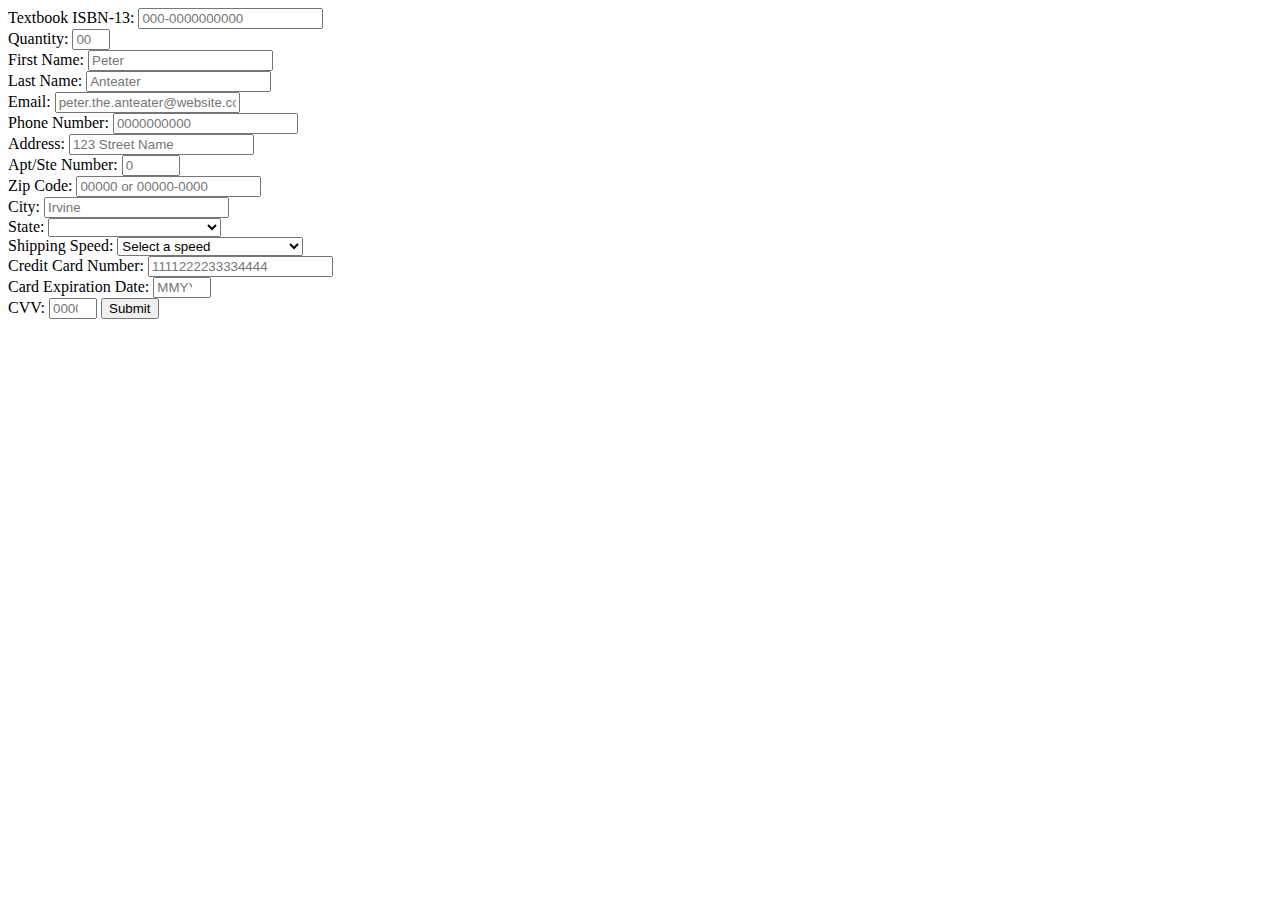
<file: Flexbooks Version 3/FlexbooksRestClient/target/FlexbooksRestClient-1.0-SNAPSHOT/index.html>
<!DOCTYPE html>
<html>
    <head>
        <title>Start Page</title>
        <meta http-equiv="Content-Type" content="text/html; charset=UTF-8">
    </head>
    <body>
        <form action="../FlexbooksRestService/v1/api/orders" method="POST">
            <label for="isbn13">Textbook ISBN-13:</label>
            <input type="text" name="isbn13" placeholder="000-0000000000">
            <br>
            <label for="quantity">Quantity:</label>
            <input style="width:30px" type="number" name="quantity" placeholder="00" onblur="calculateTotal(this.value)">
            <br>
            <label for="firstName">First Name:</label>
            <input type="text" name="firstName" placeholder="Peter">
            <br>
            <label for="lastName">Last Name:</label>
            <input type="text" name="lastName" placeholder="Anteater">
            <br>
            <label for="email">Email:</label>
            <input type="text" name="email" placeholder="peter.the.anteater@website.com">
            <br>
            <label for="phoneNo">Phone Number:</label>
            <input type="number" name="phoneNo" placeholder="0000000000">
            <br>
            <label for="address">Address:</label>
            <input type="text" name="address" placeholder="123 Street Name">
            <br>
            <label for="aptNo">Apt/Ste Number:</label>
            <input type="text" name="aptNo" style="width:50px" placeholder="0">
            <br>
            <label for="zipCode">Zip Code:</label>
            <input type="text" name="zipCode" placeholder="00000 or 00000-0000">
            <br>
            <label for="city">City:</label>
            <input type="text" name="city" placeholder="Irvine">
            <br>
            <label for="state">State:</label>
            <select name="state">
                    <option value ="default"> </option> 
                    <option value="AL">Alabama (AL)</option>
                    <option value="AK">Alaska (AK)</option>
                    <option value="AZ">Arizona (AZ)</option>
                    <option value="AR">Arkansas (AR)</option>
                    <option value="CA">California (CA)</option>
                    <option value="CO">Colorado (CO)</option>
                    <option value="CT">Connecticut (CT)</option>
                    <option value="DE">Delaware (DE)</option>
                    <option value="DC">District Of Columbia (DC)</option>
                    <option value="FL">Florida (FL)</option>
                    <option value="GA">Georgia (GA)</option>
                    <option value="HI">Hawaii (HI)</option>
                    <option value="ID">Idaho (ID)</option>
                    <option value="IL">Illinois (IL)</option>
                    <option value="IN">Indiana (IN)</option>
                    <option value="IA">Iowa (IA)</option>
                    <option value="KS">Kansas (KS)</option>
                    <option value="KY">Kentucky (KY)</option>
                    <option value="LA">Louisiana (LA)</option>
                    <option value="ME">Maine (ME)</option>
                    <option value="MD">Maryland (MD)</option>
                    <option value="MA">Massachusetts (MA)</option>
                    <option value="MI">Michigan (MI)</option>
                    <option value="MN">Minnesota (MN)</option>
                    <option value="MS">Mississippi (MS)</option>
                    <option value="MO">Missouri (MO)</option>
                    <option value="MT">Montana (MT)</option>
                    <option value="NE">Nebraska (NE)</option>
                    <option value="NV">Nevada (NV)</option>
                    <option value="NH">New Hampshire (NH)</option>
                    <option value="NJ">New Jersey (NJ)</option>
                    <option value="NM">New Mexico (NM)</option>
                    <option value="NY">New York (NY)</option>
                    <option value="NC">North Carolina (NC)</option>
                    <option value="ND">North Dakota (ND)</option>
                    <option value="OH">Ohio (OH)</option>
                    <option value="OK">Oklahoma (OK)</option>
                    <option value="OR">Oregon (OR)</option>
                    <option value="PA">Pennsylvania (PA)</option>
                    <option value="RI">Rhode Island (RI)</option>
                    <option value="SC">South Carolina (SC)</option>
                    <option value="SD">South Dakota (SD)</option>
                    <option value="TN">Tennessee (TN)</option>
                    <option value="TX">Texas (TX)</option>
                    <option value="UT">Utah (UT)</option>
                    <option value="VT">Vermont</option>
                    <option value="VA">Virginia</option>
                    <option value="WA">Washington</option>
                    <option value="WV">West Virginia</option>
                    <option value="WI">Wisconsin</option>
                    <option value="WY">Wyoming</option>
            </select>
            <br>
            <label for="shipping">Shipping Speed:</label>
            <select name="shipping">
                    <option value="default">Select a speed</option>
                    <option value="Overnight">Overnight (1 day)</option>
                    <option value="Expedited">Expedited (2 days)</option>
                    <option value="Ground Shipping">Ground Shipping (5-6 days)</option>
            </select>
            <br>
            <label for="cardnum">Credit Card Number:</label>
            <input type="number" name="cardnum" placeholder="1111222233334444">
            <br>
            <label for="expDate">Card Expiration Date:</label>
            <input type="number" style="width:50px;" name="expDate" placeholder="MMYY">
            <br>
            <label for="cvv">CVV:</label>
            <input type="number" style="width:40px;" name="cvv" size="2" placeholder="0000"> 
            <input type="submit" value="Submit">
        </form>
			
    </body>
</html>
</file>
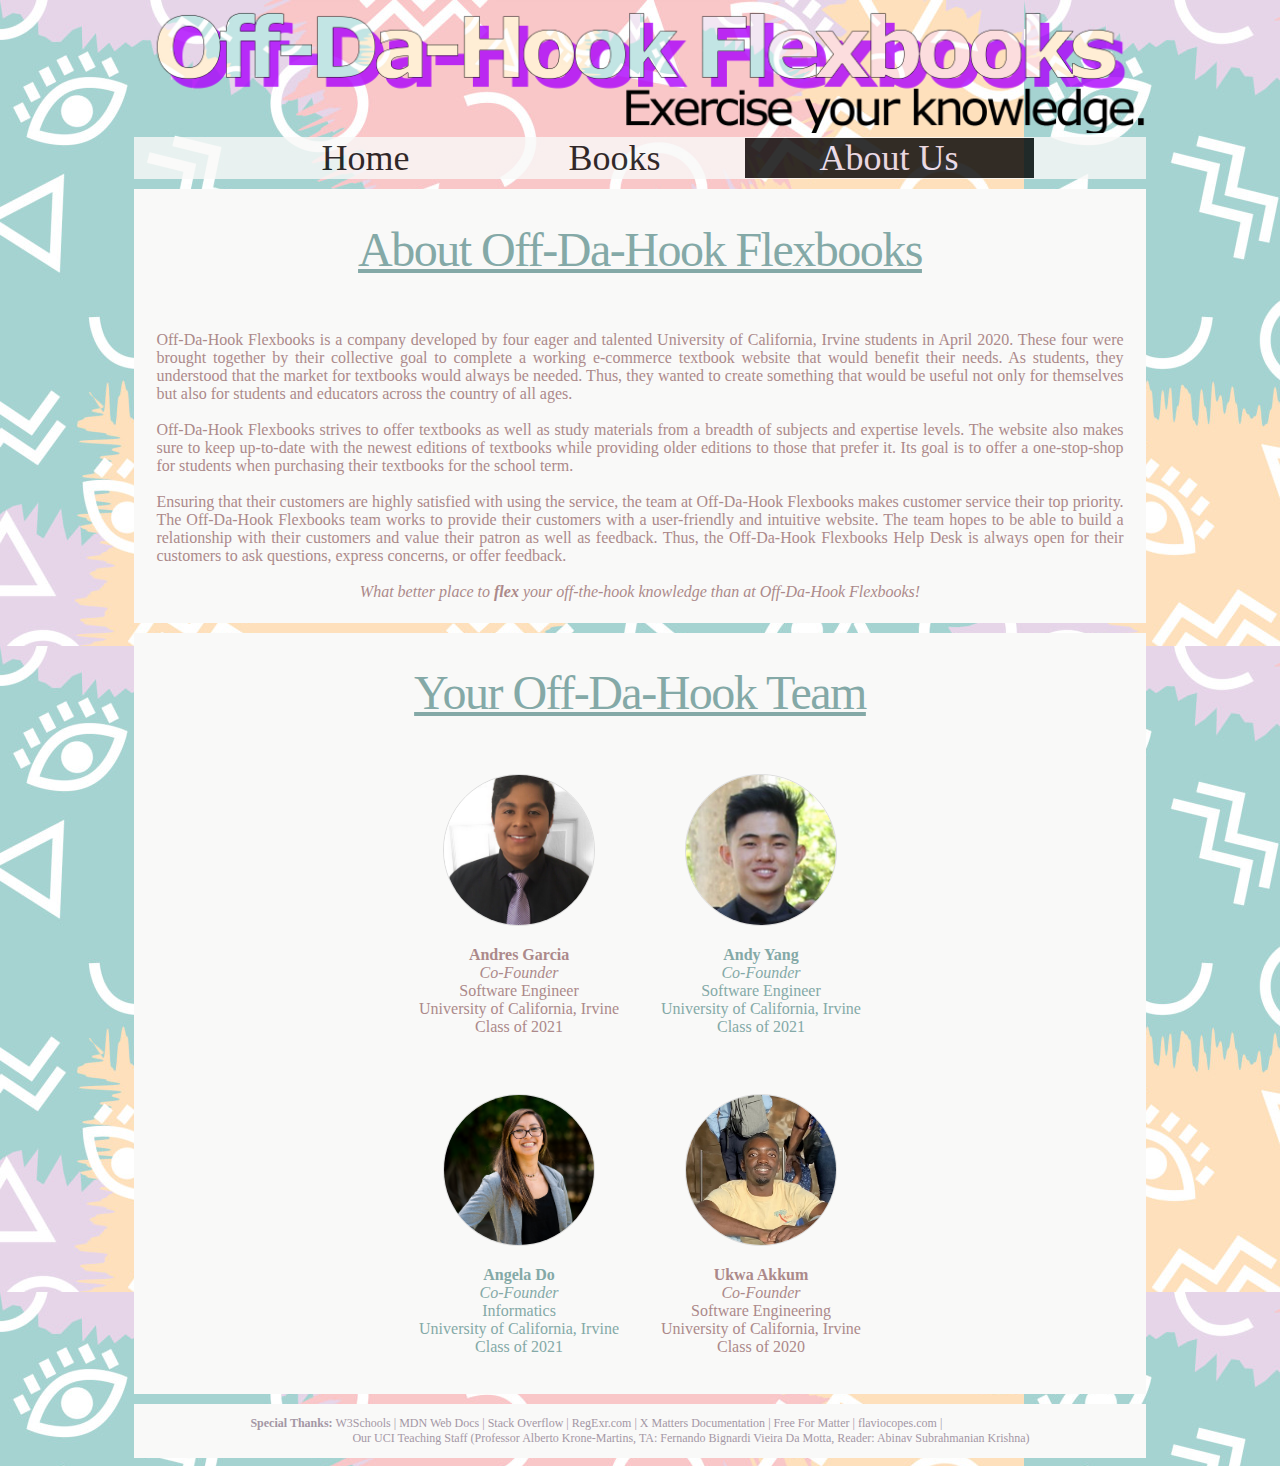
<file: Flexbooks Version 1/aboutUs.html>
<!DOCTYPE html>
<html>
	<head>
		<title>About Us | Off-Da-Hook Flexbooks</title>
		<link href="root.css" rel="stylesheet" type="text/css">
		<link href="home_aboutUs.css" rel="stylesheet" type="text/css">
		<script src="file.js"></script>
	</head>
	<body class="background_image">
	<div align=center><img style="width:80%; border:none;" src="./images/topBanner.png"></div>
	<div class="top_menu">
	  <a href="home.html">Home</a>
	  <div class="dropdown-books"><a href="buy.php">Books</a>
	  		<div class="drop-categories">
				<form action="buy.php" method="post">
		            <button type="submit" name="all" class="buy-button">All Books</button><br>
		            <button type="submit" name="science" class="buy-button">Science</button><br>
		            <button type="submit" name="math" class="buy-button">Math</button><br>
		            <button type="submit" name="english" class="buy-button">English</button><br>
		            <button type="submit" name="social_science" class="buy-button">Social Science</button><br>
		            <button type="submit" name="CS" class="buy-button">Comp. Science</button>
		            <button type="submit" name="art_music" class="buy-button">Art & Music</button>
          		</form>
	  		</div>
	  </div>
	  <a class="current" href="aboutUs.html">About Us</a>
	</div>

	<div class="container2" style="display:flex; margin-top:10px;">
		<div class="grid">
			<h1 align="center">About Off-Da-Hook Flexbooks</h1>
			<table class="description-text" align="justify">
				<tr>
					<td>
						Off-Da-Hook Flexbooks is a company developed by four eager and talented University of California, Irvine students in April 2020. These four were brought together by their collective goal to complete a working e-commerce textbook website that would benefit their needs. As students, they understood that the market for textbooks would always be needed. Thus, they wanted to create something that would be useful not only for themselves but also for students and educators across the country of all ages.
						<br><br>
						Off-Da-Hook Flexbooks strives to offer textbooks as well as study materials from a breadth of subjects and expertise levels. The website also makes sure to keep up-to-date with the newest editions of textbooks while providing older editions to those that prefer it. Its goal is to offer a one-stop-shop for students when purchasing their textbooks for the school term.
						<br><br>
						Ensuring that their customers are highly satisfied with using the service, the team at Off-Da-Hook Flexbooks makes customer service their top priority. The Off-Da-Hook Flexbooks team works to provide their customers with a user-friendly and intuitive website. The team hopes to be able to build a relationship with their customers and value their patron as well as feedback. Thus, the Off-Da-Hook Flexbooks Help Desk is always open for their customers to ask questions, express concerns, or offer feedback.
						<br><br>
						<center><em>What better place to <strong>flex</strong> your off-the-hook knowledge than at Off-Da-Hook Flexbooks!</em></center>
					</td>
				</tr>
			</table>
		</div>
	</div>
	<div class="container2" style="display:flex;margin-top:10px;">
		<div class="grid">
			<h1 align="center">Your Off-Da-Hook Team</h1>
			<table class="team-info" align="center">
				<tr>
					<td><img src="images/AndresGarcia.jpg" alt="Photo of Andres Garcia"/>
						<p><strong>Andres Garcia</strong><br><i>Co-Founder</i><br>Software Engineer<br>University of California, Irvine<br>Class of 2021</p>
					</td>
					<td><img src="images/AndyYang.jpg" alt="Photo of Andy Yang" />
						<p style="color:#84a9a7;"><strong>Andy Yang</strong><br><i>Co-Founder</i><br>Software Engineer<br>University of California, Irvine<br>Class of 2021</p>
					</td>
				</tr>
				<tr>
					<td align="center"><img src="images/AngelaDoPic.png" alt="Photo of Angela Do" />
						<p style="color:#84a9a7;"><strong>Angela Do</strong><br><i>Co-Founder</i><br>Informatics<br>University of California, Irvine<br>Class of 2021</p>
					</td>
					<td align="center"><img src="images/UkwaAkkum.jpg" alt="Photo of Ukwa Akkum" />
						<p><strong>Ukwa Akkum</strong><br><i>Co-Founder</i><br>Software Engineering<br>University of California, Irvine<br>Class of 2020</p>
					</td>
				</tr>
			</table>
		</div>
	</div>
		<div class="container3" style="display:flex;margin-top:10px;">
		<div class="grid">
			<p><strong>Special Thanks:</strong>
				<a href="https://www.w3schools.com">W3Schools</a> |
				<a href="https://developer.mozilla.org/en-US/docs/Web/API/Window/sessionStorage">MDN Web Docs</a> |
				<a href="https://stackoverflow.com/questions/17292176/pass-element-id-to-javascript-function">Stack Overflow</a> |
				<a href="https://regexr.com/">RegExr.com</a> |
				<a href="https://help.xmatters.com/ondemand/trial/valid_email_format.htm">X Matters Documentation</a> |
				<a href="https://www.freeformatter.com/usa-state-list-html-select.html#stateiso">Free For Matter</a> |
				<a href="https://flaviocopes.com/how-to-trim-leading-zero-number/">flaviocopes.com</a> |
				<br>&emsp; &emsp; &emsp; &emsp; &emsp; &emsp; &emsp;Our UCI Teaching Staff (Professor Alberto Krone-Martins, TA: Fernando Bignardi Vieira Da Motta, Reader: Abinav Subrahmanian Krishna)
			</p>
		</div>
	</div>

	</body>
</html>
</file>
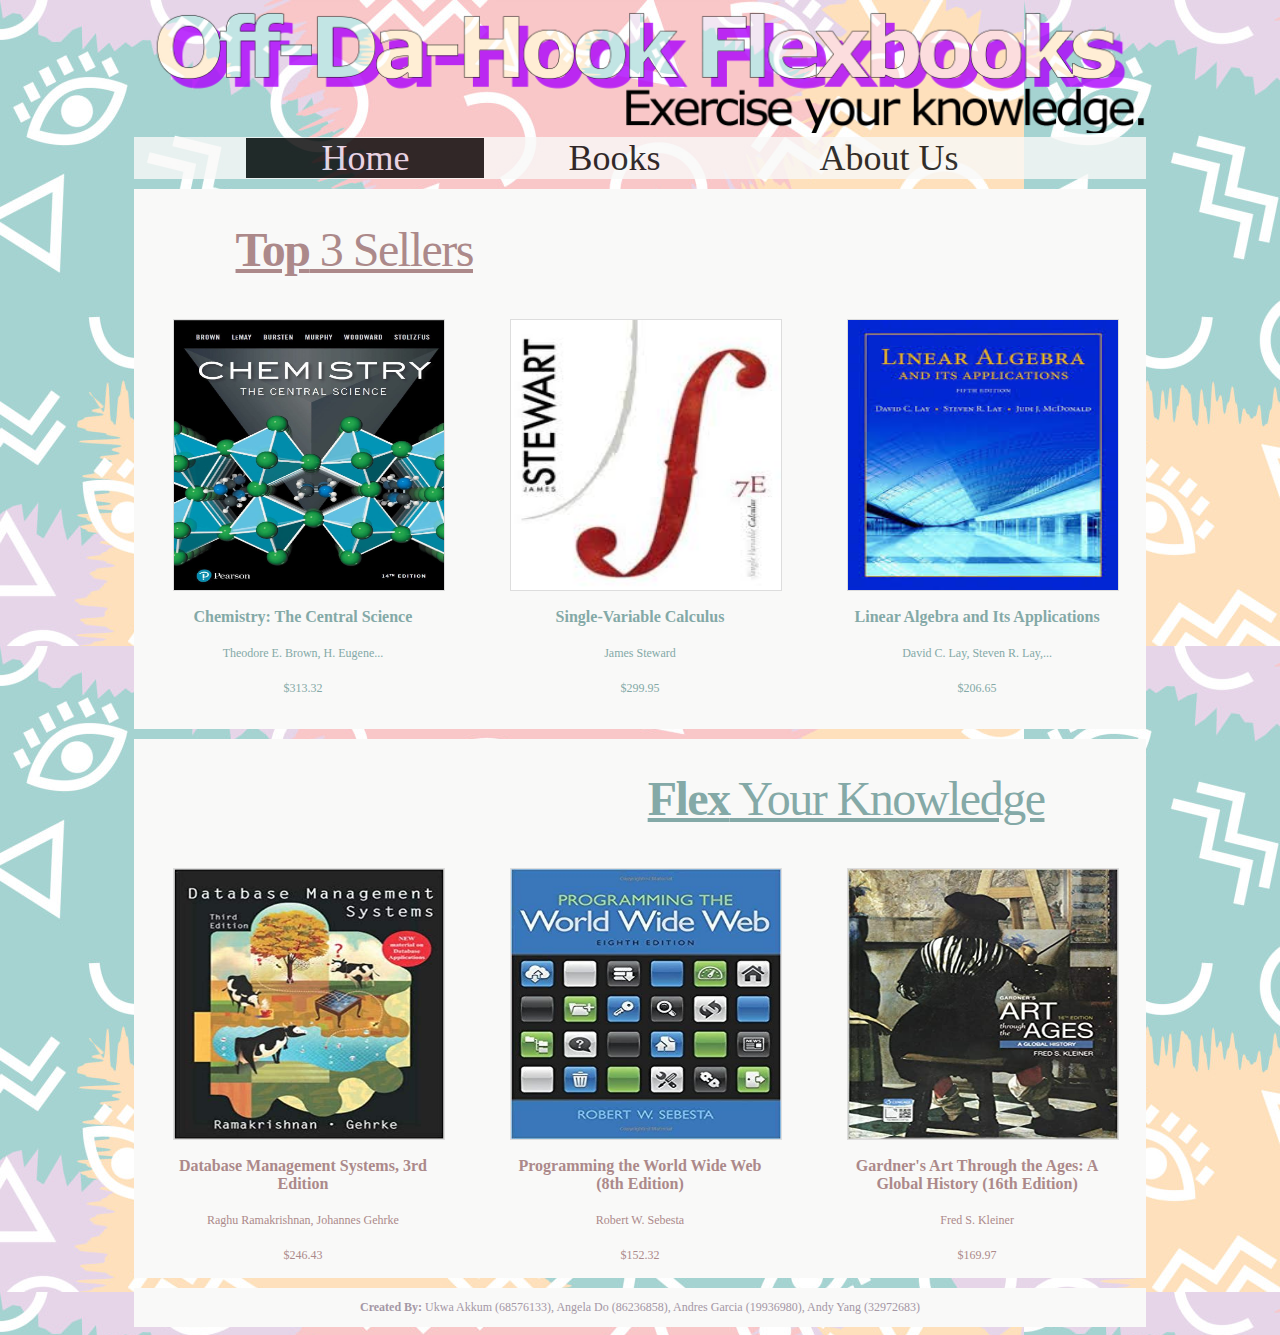
<file: Flexbooks Version 1/home.html>
<!DOCTYPE html>
<html>
<head>
	<title>Welcome to Off-Da-Hook Flexbooks</title>
	<link href="root.css" rel="stylesheet" type="text/css">
	<link href="home_aboutUs.css" rel="stylesheet" type="text/css">
	<script src="file.js"></script>
</head>
<body class="background_image">
<div align=center><img style="width:80%; border:none;" src="./images/topBanner.png"></div>
<div class="top_menu">
  <a class="current" href="home.html">Home</a>
  <div class="dropdown-books"><a href="buy.php">Books</a>
  		<div class="drop-categories">
				<form action="buy.php" method="post">
					<button type="submit" name="all" class="buy-button">All Books</button><br>
					<button type="submit" name="science" class="buy-button">Science</button><br>
					<button type="submit" name="math" class="buy-button">Math</button><br>
					<button type="submit" name="english" class="buy-button">English</button><br>
					<button type="submit" name="social_science" class="buy-button">Social Science</button><br>
					<button type="submit" name="CS" class="buy-button">Comp. Science</button>
					<button type="submit" name="art_music" class="buy-button">Art & Music</button>
				</form>
  		</div>
  </div>
  <a href="aboutUs.html">About Us</a>
</div>

<div class="container1" style="display:flex; margin-top:10px;">
	<div class="grid">
		<h1 align="left"><strong>Top</strong> 3 Sellers</h1>
		<div class="cell">
			<a id="2" href="./itempage.html" onclick="setVar(this.id)">
				<img class="zoom" src="./images/ChemistryTheCentralScience.jpg" alt="book", height="270" width="270">
			</a>
				<h2>Chemistry: The Central Science</h2>
				<h5>Theodore E. Brown, H. Eugene...</h5>
				<h5>$313.32</h5>
		</div>
		<div class="cell">
			<a id="3" href="./itempage.html" onclick="setVar(this.id)">
				<img class="zoom" src="./images/SingleVariableCalculus7thEdition.jpeg" alt="book", height="270" width="270">
			</a>
			<h2>Single-Variable Calculus</h2>
			<h5>James Steward</h5>
			<h5>$299.95</h5>
		</div>
		<div class="cell">
			<a id="4" href="./itempage.html" onclick="setVar(this.id)">
				<img class="zoom" src="./images/LinearAlgebraAndItsApplications.jpeg" alt="book", height="270" width="270">
			</a>
			<h2>Linear Algebra and Its Applications</h2>
			<h5>David C. Lay, Steven R. Lay,...</h5>
			<h5>$206.65</h5>
		</div>
	</div>
</div>

<div class="container2" style="display:flex; margin-top:10px;">
	<div class="grid">
		<h1 align="right"><strong>Flex</strong> Your Knowledge</h1>
		<div class="cell">
			<a id="14" href="./itempage.html" onclick="setVar(this.id)">
				<img class="zoom" src="./images/DatabaseManagementSystems.jpg" alt="book", height="270" width="270">
			</a>
				<h2>Database Management Systems, 3rd Edition</h2>
				<h5>Raghu Ramakrishnan, Johannes Gehrke</h5>
				<h5>$246.43</h5>
		</div>
		<div class="cell">
			<a id="12" href="./itempage.html" onclick="setVar(this.id)">
				<img class="zoom" src="./images/ProgrammingTheWorldWideWeb.jpg" alt="book", height="270" width="270">
			</a>
			<h2>Programming the World Wide Web (8th Edition)</h2>
			<h5>Robert W. Sebesta</h5>
			<h5>$152.32</h5>
		</div>
		<div class="cell">
			<a id="16" href="./itempage.html" onclick="setVar(this.id)">
				<img class="zoom" src="./images/GardenersArtThroughTheAges.jpg" alt="book", height="270" width="270">
			</a>
			<h2>Gardner's Art Through the Ages: A Global History (16th Edition)</h2>
			<h5>Fred S. Kleiner</h5>
			<h5>$169.97</h5>
		</div>
	</div>
	</div>
</div>

<div class="container3" style="display:flex; margin-top:10px;">
	<div class="grid">
		<p><b>Created By:</b> Ukwa Akkum (68576133), Angela Do (86236858), Andres Garcia (19936980), Andy Yang (32972683)</p>
	</div>
</div>
</body>
</html>
</file>
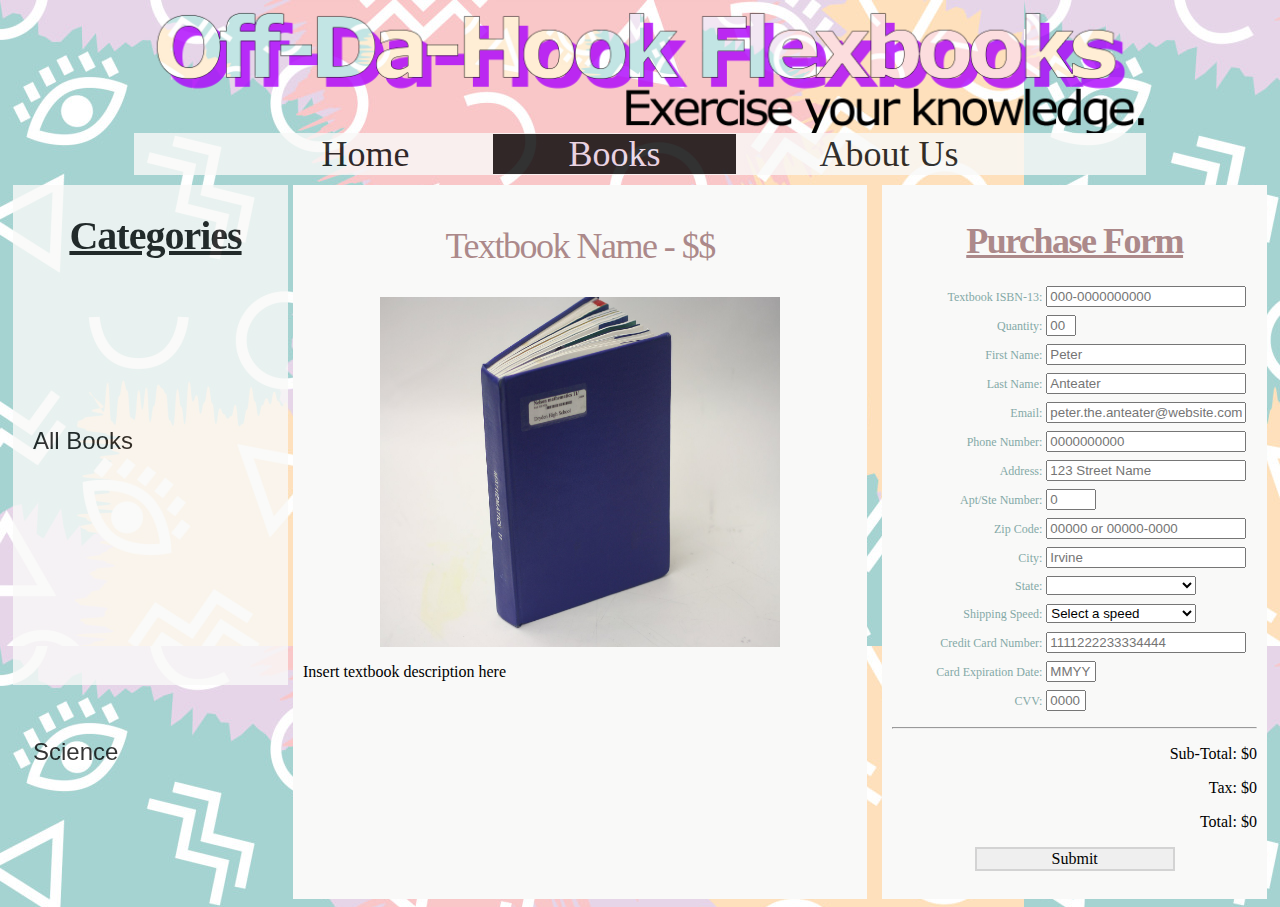
<file: Flexbooks Version 1/itempage.html>
<html>
	<head>
		<title>Books | Purchase | Off-Da-Hook Flexbooks</title>
		<link href="buy_item.css" rel="stylesheet" type="text/css">
		<link href="root.css" rel="stylesheet" type="text/css">
		<script src="file.js"></script>
	</head>
	<body class="background_image" onload="setData()">
	<div align=center><img style="width:80%; border:none;" src="./images/topBanner.png"></div>
	<div class="top_menu">
	  <a href="home.html">Home</a>
	  <div class="dropdown-books"><a class="current" href="buy.php">Books</a>
	  		<div class="drop-categories">
					<form action="buy.php" method="post">
  					<button type="submit" name="all" class="buy-button">All Books</button><br>
  					<button type="submit" name="science" class="buy-button">Science</button><br>
  					<button type="submit" name="math" class="buy-button">Math</button><br>
  					<button type="submit" name="english" class="buy-button">English</button><br>
  					<button type="submit" name="social_science" class="buy-button">History</button><br>
  					<button type="submit" name="CS" class="buy-button">Comp. Science</button>
  					<button type="submit" name="art_science" class="buy-button">Art & Science</button><br>
  				</form>
	  		</div>
	  </div>
	  <a href="aboutUs.html">About Us</a>
	</div>
	<div class="container">
		<div class="categories_div">
			<form action="buy.php" method="post">
				<h1 class="categories_title">Categories</h1>
				<button type="submit" name="all" class="buy-button category-btn">All Books</button><br>
				<button type="submit" name="science" class="buy-button category-btn">Science</button><br>
				<button type="submit" name="math" class="buy-button category-btn">Math</button><br>
				<button type="submit" name="english" class="buy-button category-btn">English</button><br>
				<button type="submit" name="social_science" class="buy-button category-btn">Social Science</button><br>
				<button type="submit" name="CS" class="buy-button category-btn" style="padding-left:25px;padding-right:25px;">Comp. Science<br>
				<button type="submit" name="art_music" class="buy-button category-btn">Art & Music</button><br>
			</form>
		</div>
		<div class="item-page-info">
			<center><h2 id="title_and_price">Textbook Name - $$</h2>
			<img id="image" src="textbooktemplate.jpg" width="400" height="350"> </img></center>
			<p id="description"> Insert textbook description here </p>
		</div>
		<div class="purchase-form">
			<center><h1> Purchase Form </h1></center>
				<label for="isbn13">Textbook ISBN-13:</label>
				<input type="text" id="isbn13" placeholder="000-0000000000">
				<br>
				<label for="quantity">Quantity:</label>
				<input style="width:30px" type="number" id="quantity" placeholder="00" onblur="calculateTotal(this.value)">
				<br>
				<label for="firstName">First Name:</label>
				<input type="text" id="firstName" placeholder="Peter">
				<br>
				<label for="lastName">Last Name:</label>
				<input type="text" id="lastName" placeholder="Anteater">
				<br>
				<label for="email">Email:</label>
				<input type="text" id="email" placeholder="peter.the.anteater@website.com">
				<br>
				<label for="phoneNo">Phone Number:</label>
				<input type="number" id="phoneNo" placeholder="0000000000">
				<br>
				<label for="address">Address:</label>
				<input type="text" id="address" placeholder="123 Street Name">
				<br>
				<label for="aptNo">Apt/Ste Number:</label>
				<input type="text" id="aptNo" style="width:50px" placeholder="0">
				<br>
				<label for="zipCode">Zip Code:</label>
				<input type="text" id="zipCode" placeholder="00000 or 00000-0000" onblur="autofillCityState(this.value)">
				<br>
				<label for="city">City:</label>
				<input type="text" id="city" placeholder="Irvine">
				<br>
				<label for="state">State:</label>
				<select id="state">
					<option value ="default"> </option> 
					<option value="AL">Alabama (AL)</option>
					<option value="AK">Alaska (AK)</option>
					<option value="AZ">Arizona (AZ)</option>
					<option value="AR">Arkansas (AR)</option>
					<option value="CA">California (CA)</option>
					<option value="CO">Colorado (CO)</option>
					<option value="CT">Connecticut (CT)</option>
					<option value="DE">Delaware (DE)</option>
					<option value="DC">District Of Columbia (DC)</option>
					<option value="FL">Florida (FL)</option>
					<option value="GA">Georgia (GA)</option>
					<option value="HI">Hawaii (HI)</option>
					<option value="ID">Idaho (ID)</option>
					<option value="IL">Illinois (IL)</option>
					<option value="IN">Indiana (IN)</option>
					<option value="IA">Iowa (IA)</option>
					<option value="KS">Kansas (KS)</option>
					<option value="KY">Kentucky (KY)</option>
					<option value="LA">Louisiana (LA)</option>
					<option value="ME">Maine (ME)</option>
					<option value="MD">Maryland (MD)</option>
					<option value="MA">Massachusetts (MA)</option>
					<option value="MI">Michigan (MI)</option>
					<option value="MN">Minnesota (MN)</option>
					<option value="MS">Mississippi (MS)</option>
					<option value="MO">Missouri (MO)</option>
					<option value="MT">Montana (MT)</option>
					<option value="NE">Nebraska (NE)</option>
					<option value="NV">Nevada (NV)</option>
					<option value="NH">New Hampshire (NH)</option>
					<option value="NJ">New Jersey (NJ)</option>
					<option value="NM">New Mexico (NM)</option>
					<option value="NY">New York (NY)</option>
					<option value="NC">North Carolina (NC)</option>
					<option value="ND">North Dakota (ND)</option>
					<option value="OH">Ohio (OH)</option>
					<option value="OK">Oklahoma (OK)</option>
					<option value="OR">Oregon (OR)</option>
					<option value="PA">Pennsylvania (PA)</option>
					<option value="RI">Rhode Island (RI)</option>
					<option value="SC">South Carolina (SC)</option>
					<option value="SD">South Dakota (SD)</option>
					<option value="TN">Tennessee (TN)</option>
					<option value="TX">Texas (TX)</option>
					<option value="UT">Utah (UT)</option>
					<option value="VT">Vermont</option>
					<option value="VA">Virginia</option>
					<option value="WA">Washington</option>
					<option value="WV">West Virginia</option>
					<option value="WI">Wisconsin</option>
					<option value="WY">Wyoming</option>
				</select>
				<br>
				<label for="shipping">Shipping Speed:</label>
				<select id="shipping">
					<option value="default">Select a speed</option>
					<option value="Overnight">Overnight (1 day)</option>
					<option value="Expedited">Expedited (2 days)</option>
					<option value="Ground Shipping">Ground Shipping (5-6 days)</option>
				</select>
				<br>
				<label for="cardnum">Credit Card Number:</label>
				<input type="number" id="cardnum" placeholder="1111222233334444">
				<br>
				<label for="expDate">Card Expiration Date:</label>
				<input type="number" style="width:50px;" id="expDate" placeholder="MMYY">
				<br>
				<label for="cvv">CVV:</label>
				<input type="number" style="width:40px;" id="cvv" size="2" placeholder="0000"> 
				<br>
				<hr>
				<p id="subtotal" value=0 style="text-align: right">Sub-Total: $0</p>
				<p id="tax" value=0 style="text-align: right">Tax: $0</p>
				<p id="total" value=0 style="text-align: right">Total: $0</p>
				<center><button class="purchase-button" onclick="validatePurchaseForm()">Submit</button></center>
				<br>
			</div>

		<script src="file.js"></script>
	</body>
</html>
</file>
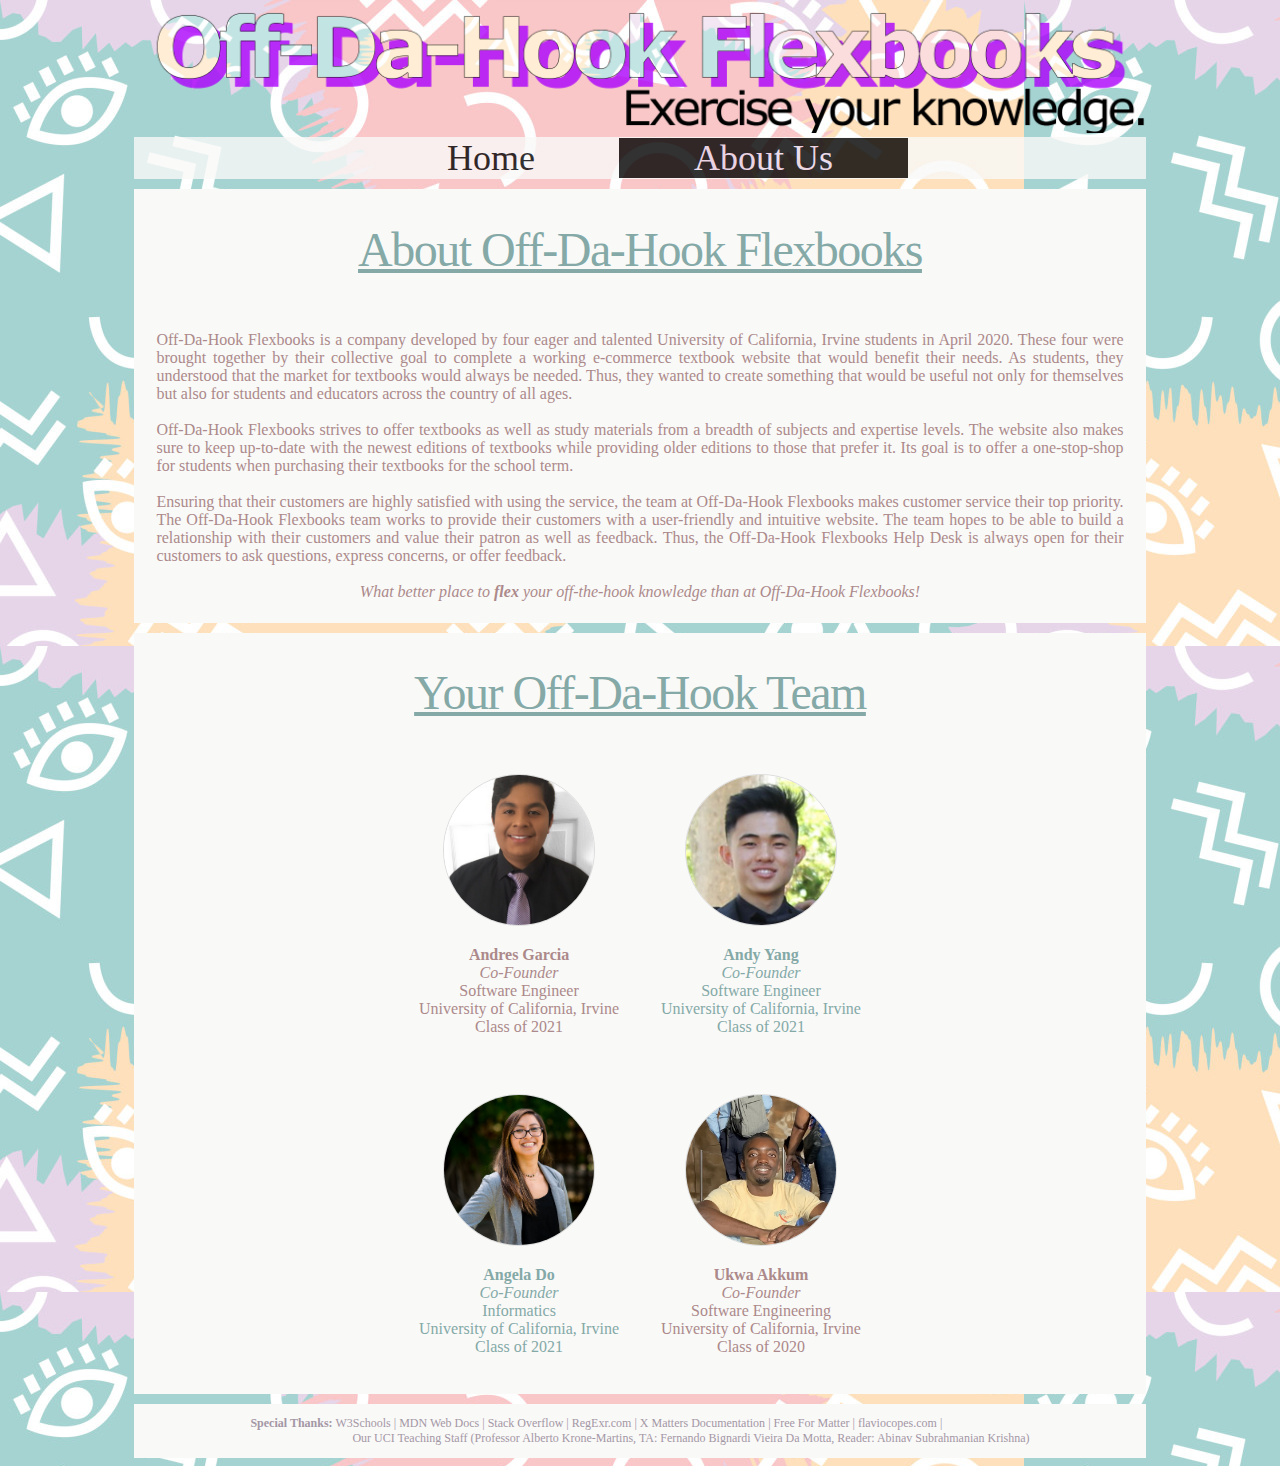
<file: FlexBooks Version 2/target/FlexBooksWebsite-1.0-SNAPSHOT/aboutUs.html>
<!DOCTYPE html>
<html>
	<head>
		<title>About Us | Off-Da-Hook Flexbooks</title>
		<link href="root.css" rel="stylesheet" type="text/css">
		<link href="home_aboutUs.css" rel="stylesheet" type="text/css">
		<script src="file.js"></script>
	</head>
	<body class="background_image">
	<div align=center><img style="width:80%; border:none;" src="./images/topBanner.png"></div>
	<div class="top_menu">
	  <a href="home">Home</a>
	  <a class="current" href="aboutUs.html">About Us</a>
	</div>

	<div class="container2" style="display:flex; margin-top:10px;">
		<div class="grid">
			<h1 align="center">About Off-Da-Hook Flexbooks</h1>
			<table class="description-text" align="justify">
				<tr>
					<td>
						Off-Da-Hook Flexbooks is a company developed by four eager and talented University of California, Irvine students in April 2020. These four were brought together by their collective goal to complete a working e-commerce textbook website that would benefit their needs. As students, they understood that the market for textbooks would always be needed. Thus, they wanted to create something that would be useful not only for themselves but also for students and educators across the country of all ages.
						<br><br>
						Off-Da-Hook Flexbooks strives to offer textbooks as well as study materials from a breadth of subjects and expertise levels. The website also makes sure to keep up-to-date with the newest editions of textbooks while providing older editions to those that prefer it. Its goal is to offer a one-stop-shop for students when purchasing their textbooks for the school term.
						<br><br>
						Ensuring that their customers are highly satisfied with using the service, the team at Off-Da-Hook Flexbooks makes customer service their top priority. The Off-Da-Hook Flexbooks team works to provide their customers with a user-friendly and intuitive website. The team hopes to be able to build a relationship with their customers and value their patron as well as feedback. Thus, the Off-Da-Hook Flexbooks Help Desk is always open for their customers to ask questions, express concerns, or offer feedback.
						<br><br>
						<center><em>What better place to <strong>flex</strong> your off-the-hook knowledge than at Off-Da-Hook Flexbooks!</em></center>
					</td>
				</tr>
			</table>
		</div>
	</div>
	<div class="container2" style="display:flex;margin-top:10px;">
		<div class="grid">
			<h1 align="center">Your Off-Da-Hook Team</h1>
			<table class="team-info" align="center">
				<tr>
					<td><img src="images/AndresGarcia.jpg" alt="Photo of Andres Garcia"/>
						<p><strong>Andres Garcia</strong><br><i>Co-Founder</i><br>Software Engineer<br>University of California, Irvine<br>Class of 2021</p>
					</td>
					<td><img src="images/AndyYang.jpg" alt="Photo of Andy Yang" />
						<p style="color:#84a9a7;"><strong>Andy Yang</strong><br><i>Co-Founder</i><br>Software Engineer<br>University of California, Irvine<br>Class of 2021</p>
					</td>
				</tr>
				<tr>
					<td align="center"><img src="images/AngelaDoPic.png" alt="Photo of Angela Do" />
						<p style="color:#84a9a7;"><strong>Angela Do</strong><br><i>Co-Founder</i><br>Informatics<br>University of California, Irvine<br>Class of 2021</p>
					</td>
					<td align="center"><img src="images/UkwaAkkum.jpg" alt="Photo of Ukwa Akkum" />
						<p><strong>Ukwa Akkum</strong><br><i>Co-Founder</i><br>Software Engineering<br>University of California, Irvine<br>Class of 2020</p>
					</td>
				</tr>
			</table>
		</div>
	</div>
		<div class="container3" style="display:flex;margin-top:10px;">
		<div class="grid">
			<p><strong>Special Thanks:</strong>
				<a href="https://www.w3schools.com">W3Schools</a> |
				<a href="https://developer.mozilla.org/en-US/docs/Web/API/Window/sessionStorage">MDN Web Docs</a> |
				<a href="https://stackoverflow.com/questions/17292176/pass-element-id-to-javascript-function">Stack Overflow</a> |
				<a href="https://regexr.com/">RegExr.com</a> |
				<a href="https://help.xmatters.com/ondemand/trial/valid_email_format.htm">X Matters Documentation</a> |
				<a href="https://www.freeformatter.com/usa-state-list-html-select.html#stateiso">Free For Matter</a> |
				<a href="https://flaviocopes.com/how-to-trim-leading-zero-number/">flaviocopes.com</a> |
				<br>&emsp; &emsp; &emsp; &emsp; &emsp; &emsp; &emsp;Our UCI Teaching Staff (Professor Alberto Krone-Martins, TA: Fernando Bignardi Vieira Da Motta, Reader: Abinav Subrahmanian Krishna)
			</p>
		</div>
	</div>

	</body>
</html>
</file>
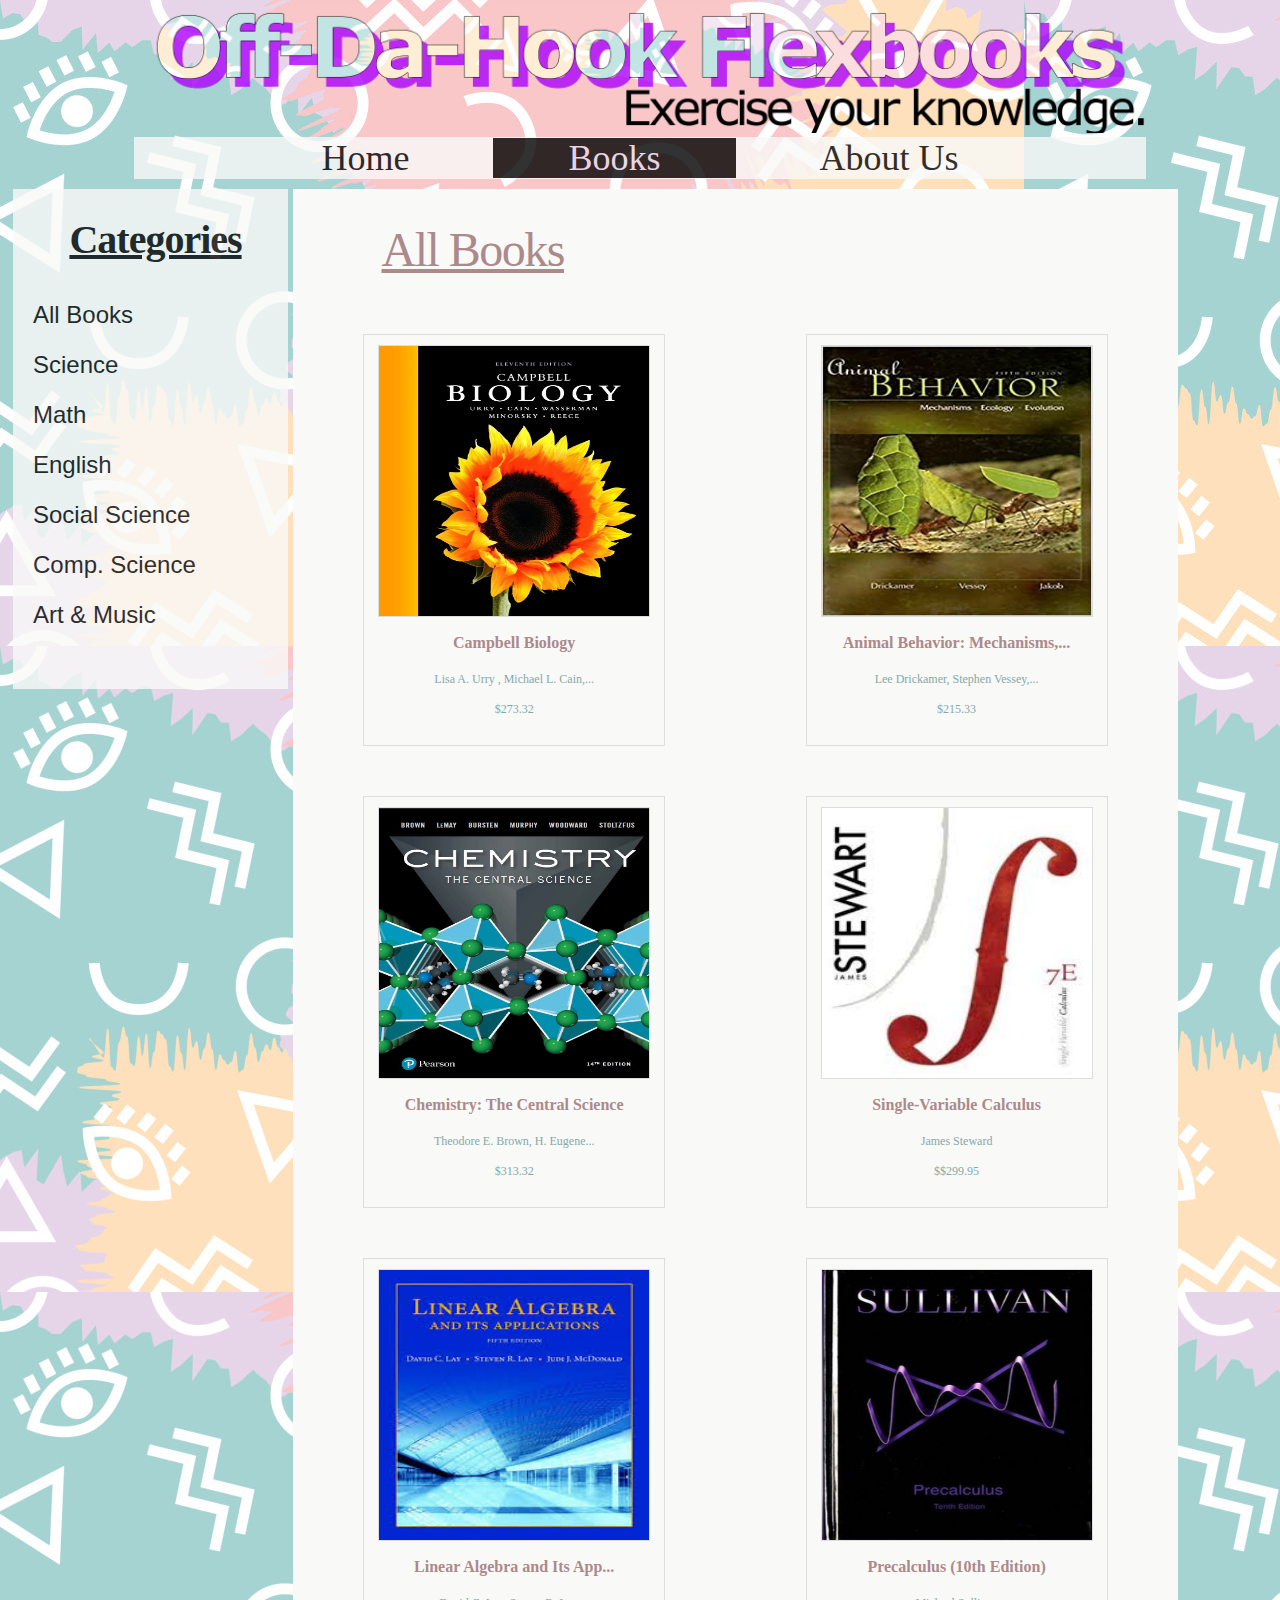
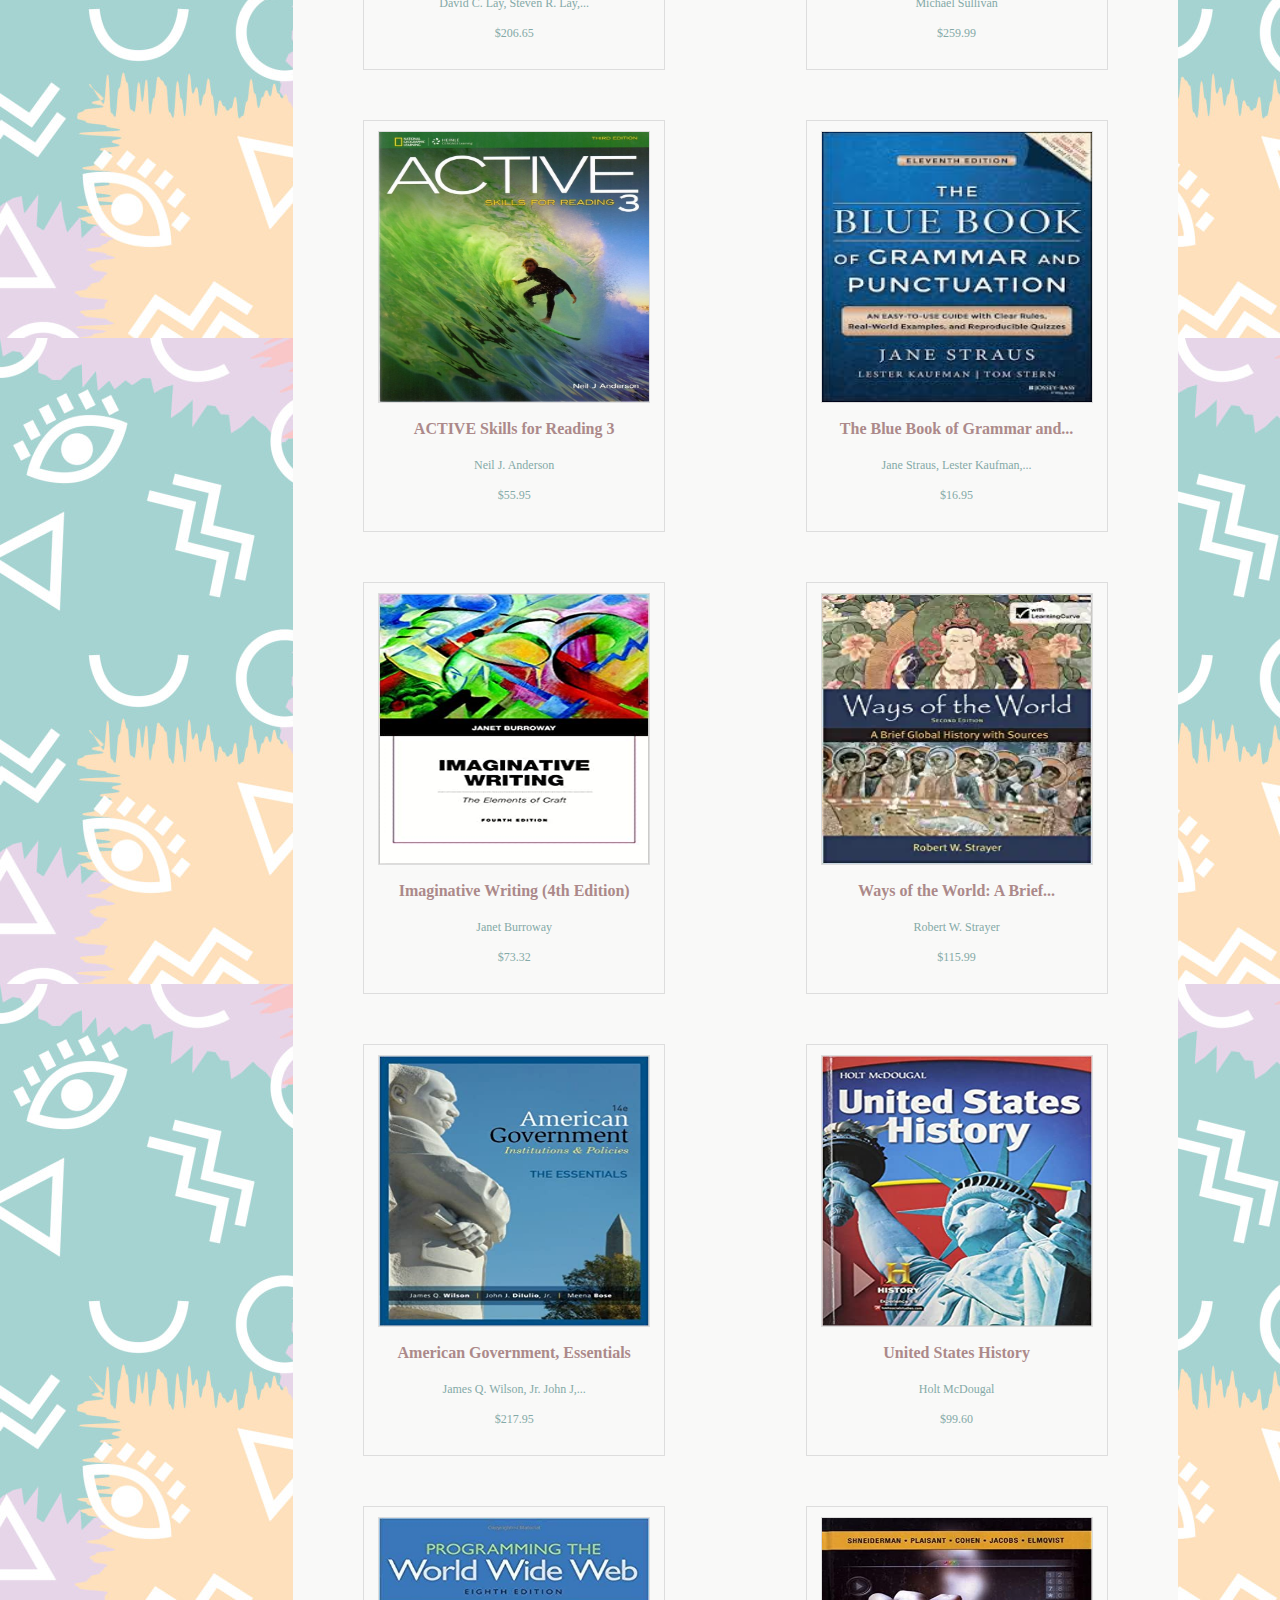
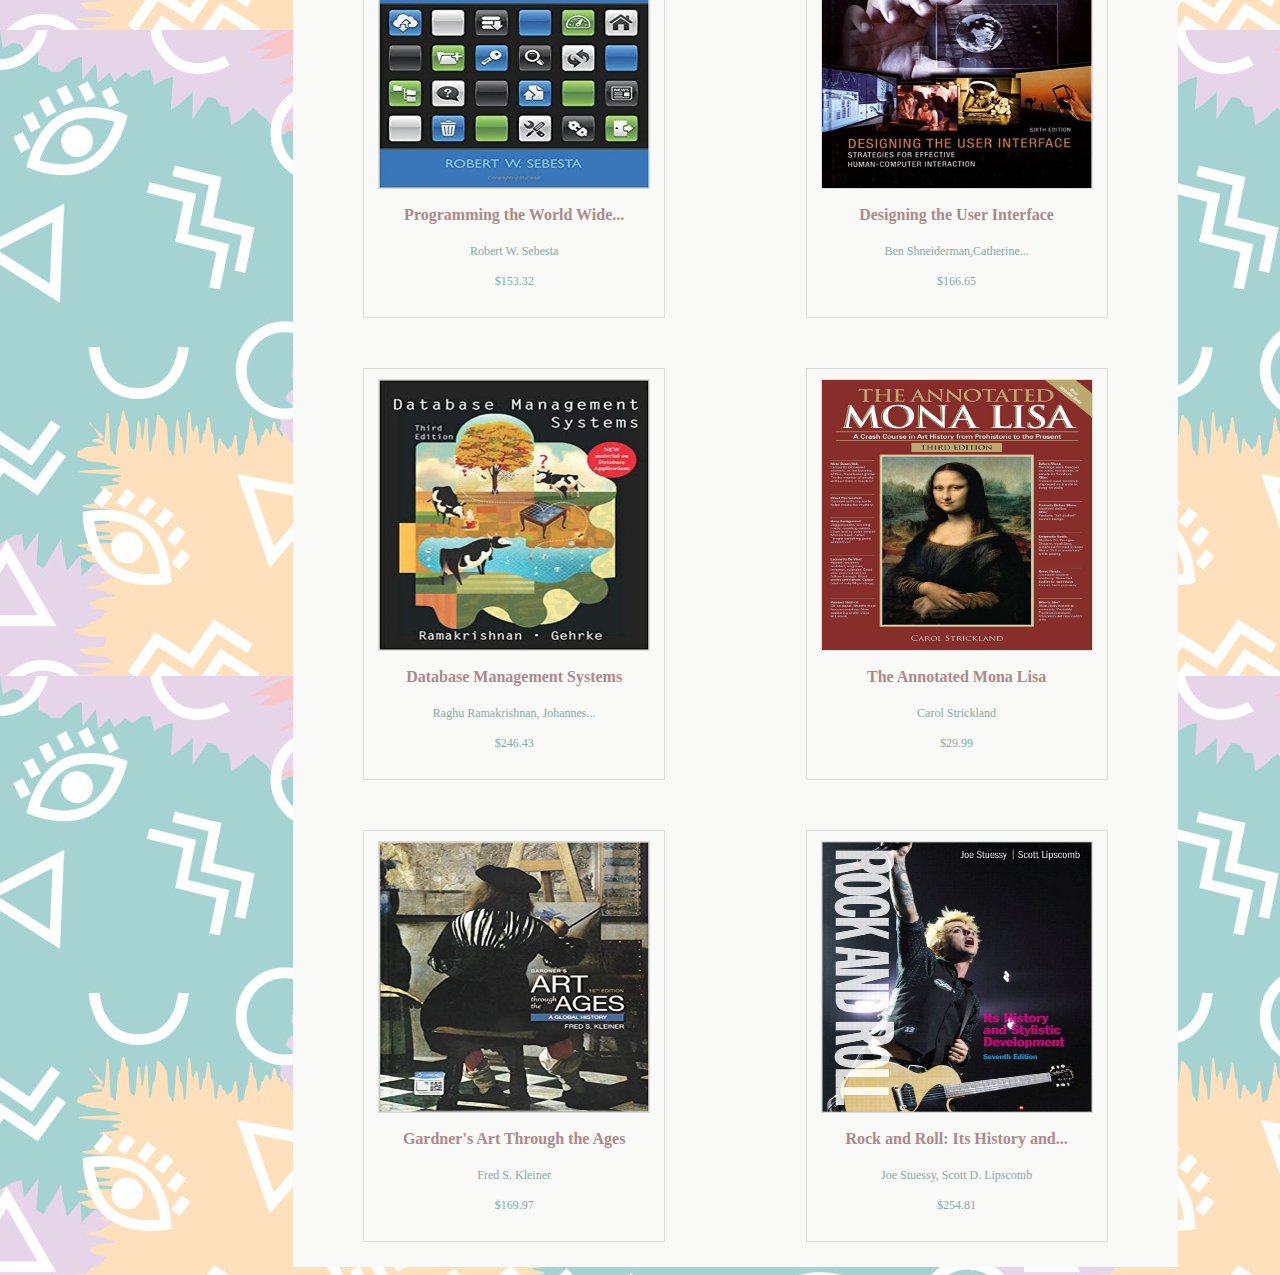
<file: FlexBooks Version 2/target/FlexBooksWebsite-1.0-SNAPSHOT/buy.html>
<!DOCTYPE html>
<!--
To change this license header, choose License Headers in Project Properties.
To change this template file, choose Tools | Templates
and open the template in the editor.
-->
<html>
    <head>
        <title>Books | Off-Da-Hook Flexbooks</title>
        <link href="buy_item.css" rel="stylesheet" type="text/css">
        <link href="root.css" rel="stylesheet" type="text/css">
        <script src="file.js"></script>
    </head>
    <body class="background_image">
	<div align=center>
            <img style="width:80%; border:none;" src="./images/topBanner.png">
        </div>
	<div class="top_menu">
            <a href="home.html">Home</a>
            <div class="dropdown-books">
                <a class="current" href="buy.html">Books</a>
                <div class="drop-categories">
                    <form>
                      <button type="submit" name="all" class="buy-button">All Books</button><br>
                      <button type="submit" name="science" class="buy-button">Science</button><br>
                      <button type="submit" name="math" class="buy-button">Math</button><br>
                      <button type="submit" name="english" class="buy-button">English</button><br>
                      <button type="submit" name="social_science" class="buy-button">Social Science</button><br>
                      <button type="submit" name="CS" class="buy-button">Comp. Science</button>
                      <button type="submit" name="art_music" class="buy-button">Art & Music</button>
                    </form>
	  	</div>
            </div>
            <a href="aboutUs.html">About Us</a>
	</div>
	<div class="container">  
            <div class="categories_div">
  		<form>
                    <h1 class="categories_title">Categories</h1>
                    <button name="all" class="buy-button category-btn">All Books</button><br>
                    <button type=name="science" class="buy-button category-btn">Science</button><br>
                    <button type="submit" name="math" class="buy-button category-btn">Math</button><br>
                    <button type="submit" name="english" class="buy-button category-btn">English</button><br>
                    <button type="submit" name="social_science" class="buy-button category-btn">Social Science</button><br>
                    <button type="submit" name="CS" class="buy-button category-btn" style="padding-left:25px;padding-right:25px;">Comp. Science<br>
                    <button type="submit" name="art_music" class="buy-button category-btn">Art & Music</button><br>
  		</form>
            </div>
            <div class="grid">
                <h1 align="left">All Books</h1>
                <div class="cell">
                    <a id="0" href="./itempage.html" onclick="setVar(this.id)">
                        <img class="zoom" src="./images/CampbellBiology.jpg" alt="book", height="270" width="270">
                    </a>
                    <h2>Campbell Biology</h2>
                    <h5>Lisa A. Urry  , Michael L. Cain,...</h5>
                    <h5>$273.32</h5>
                </div>
                <div class="cell">
                    <a id="1" href="./itempage.html" onclick="setVar(this.id)">
                            <img class="zoom" src="./images/AnimalBehavior.jpg" alt="book", height="270" width="270">
                    </a>
                    <h2>Animal Behavior: Mechanisms,...</h2>
                    <h5>Lee Drickamer, Stephen Vessey,...</h5>
                    <h5>$215.33</h5>
                </div>
                <div class="cell">
                    <a id="2" href="./itempage.html" onclick="setVar(this.id)">
                        <img class="zoom" src="./images/ChemistryTheCentralScience.jpg" alt="book", height="270" width="270">
                    </a>
                    <h2>Chemistry: The Central Science</h2>
                    <h5>Theodore E. Brown, H. Eugene...</h5>
                    <h5>$313.32</h5>
                </div>
                <div class="cell">
                    <a id="3" href="./itempage.html" onclick="setVar(this.id)">
                        <img class="zoom" src="./images/SingleVariableCalculus7thEdition.jpeg" alt="book", height="270" width="270">
                    </a>
                    <h2>Single-Variable Calculus</h2>
                    <h5>James Steward</h5>
                    <h5>$$299.95</h5>
                </div>
                <div class="cell">
                    <a id="4" href="./itempage.html" onclick="setVar(this.id)">
                        <img class="zoom" src="./images/LinearAlgebraAndItsApplications.jpeg" alt="book", height="270" width="270">
                    </a>
                    <h2>Linear Algebra and Its App...</h2>
                    <h5>David C. Lay, Steven R. Lay,...</h5>
                    <h5>$206.65</h5>
                </div>
                <div class="cell">
                    <a id="5" href="./itempage.html" onclick="setVar(this.id)">
                        <img class="zoom" src="./images/Precalculus10thEdition.jpg" alt="book", height="270" width="270">
                    </a>
                    <h2>Precalculus (10th Edition)</h2>
                    <h5>Michael Sullivan</h5>
                    <h5>$259.99</h5>
                </div>
                <div class="cell">
                    <a id="6" href="./itempage.html" onclick="setVar(this.id)">
                        <img class="zoom" src="./images/ActiveSkillsForReading3.jpg" alt="book", height="270" width="270">
                    </a>
                    <h2>ACTIVE Skills for Reading 3</h2>
                    <h5>Neil J. Anderson</h5>
                    <h5>$55.95</h5>
                </div>
                <div class="cell">
                    <a id="7" href="./itempage.html" onclick="setVar(this.id)">
                        <img class="zoom" src="./images/TheBlueBookGrammarAndPunctuation.jpeg" alt="book", height="270" width="270">
                    </a>
                    <h2>The Blue Book of Grammar and...</h2>
                    <h5>Jane Straus, Lester Kaufman,...</h5>
                    <h5>$16.95</h5>
                </div>
                <div class="cell">
                    <a id="8" href="./itempage.html" onclick="setVar(this.id)">
                        <img class="zoom" src="./images/ImaginativeWriting.jpg" alt="book", height="270" width="270">
                    </a>
                    <h2>Imaginative Writing (4th Edition)</h2>
                    <h5>Janet Burroway</h5>
                    <h5>$73.32</h5>
                </div>
                <div class="cell">
                    <a id="9" href="./itempage.html" onclick="setVar(this.id)">
                        <img class="zoom" src="./images/WaysOfTheWorld.jpg" alt="book", height="270" width="270">
                    </a>
                    <h2>Ways of the World: A Brief...</h2>
                    <h5>Robert W. Strayer</h5>
                    <h5>$115.99</h5>
                </div>
                <div class="cell">
                    <a id="10" href="./itempage.html" onclick="setVar(this.id)">
                        <img class="zoom" src="./images/AmericanGovernment.jpg" alt="book", height="270" width="270">
                    </a>
                    <h2>American Government, Essentials</h2>
                    <h5>James Q. Wilson, Jr. John J,...</h5>
                    <h5>$217.95</h5>
                </div>
                <div class="cell">
                    <a id="11" href="./itempage.html" onclick="setVar(this.id)">
                        <img class="zoom" src="./images/UnitedStatesHistory.jpg" alt="book", height="270" width="270">
                    </a>
                    <h2>United States History</h2>
                    <h5>Holt McDougal</h5>
                    <h5>$99.60</h5>
                </div>
                <div class="cell">
                    <a id="12" href="./itempage.html" onclick="setVar(this.id)">
                        <img class="zoom" src="./images/ProgrammingTheWorldWideWeb.jpg" alt="book", height="270" width="270">
                    </a>
                    <h2>Programming the World Wide...</h2>
                    <h5>Robert W. Sebesta</h5>
                    <h5>$153.32</h5>
                </div>
                <div class="cell">
                    <a id="13" href="./itempage.html" onclick="setVar(this.id)">
                        <img class="zoom" src="./images/DesigningTheUserInterface.jpg" alt="book", height="270" width="270">
                    </a>
                    <h2>Designing the User Interface</h2>
                    <h5>Ben Shneiderman,Catherine...</h5>
                    <h5>$166.65</h5>
                </div>
                <div class="cell">
                        <a id="14" href="./itempage.html" onclick="setVar(this.id)">
                                <img class="zoom" src="./images/DatabaseManagementSystems.jpg" alt="book", height="270" width="270">
                        </a>
                        <h2>Database Management Systems</h2>
                        <h5>Raghu Ramakrishnan, Johannes...</h5>
                        <h5>$246.43</h5>
                </div>
                <div class="cell">
                    <a id="15" href="./itempage.html" onclick="setVar(this.id)">
                        <img class="zoom" src="./images/TheAnnotatedMonaLisa.jpg" alt="book", height="270" width="270">
                    </a>
                    <h2>The Annotated Mona Lisa</h2>
                    <h5>Carol Strickland</h5>
                    <h5>$29.99</h5> 
                </div>
                <div class="cell">
                    <a id="16" href="./itempage.html" onclick="setVar(this.id)">
                        <img class="zoom" src="./images/GardenersArtThroughTheAges.jpg" alt="book", height="270" width="270">
                    </a>
                    <h2>Gardner's Art Through the Ages</h2>
                    <h5>Fred S. Kleiner</h5>
                    <h5>$169.97</h5>
                </div>
                <div class="cell">
                    <a id="17" href="./itempage.html" onclick="setVar(this.id)">
                        <img class="zoom" src="./images/RockAndRoll.jpg" alt="book", height="270" width="270">
                    </a>
                    <h2>Rock and Roll: Its History and...</h2>
                    <h5>Joe Stuessy, Scott D. Lipscomb</h5>
                    <h5>$254.81</h5>
                </div>
            </div>
        </div>
    </body>
</html>
</file>
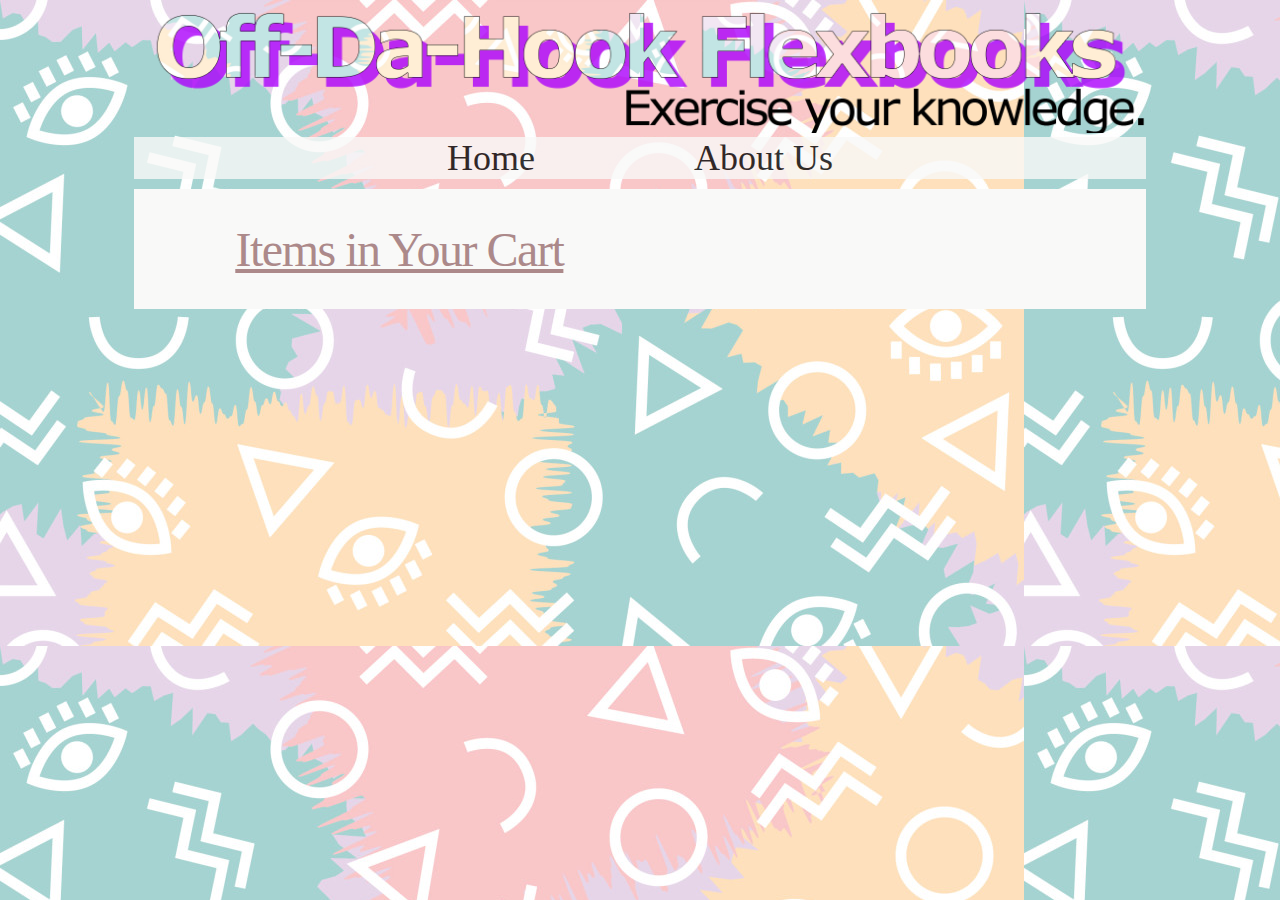
<file: FlexBooks Version 2/target/FlexBooksWebsite-1.0-SNAPSHOT/checkout.html>
<!DOCTYPE html>
<html>
    <head>
            <title>My Cart | Off-Da-Hook Flexbooks</title>
            <link href="root.css" rel="stylesheet" type="text/css">
            <link href="checkout.css" rel="stylesheet" type="text/css">
            <script src="file.js"></script>
    </head>
    <body class="background_image">
    <div align=center><img style="width:80%; border:none;" src="./images/topBanner.png"></div>
    <div class="top_menu">
      <a href="home">Home</a>
      <a href="aboutUs.html">About Us</a>
    </div>
    <div class="container1" style="display:flex; margin-top:10px;">
	<div class="grid">
            <h1 align="left"><u>Items in Your Cart</u></h1>
</html>
</file>
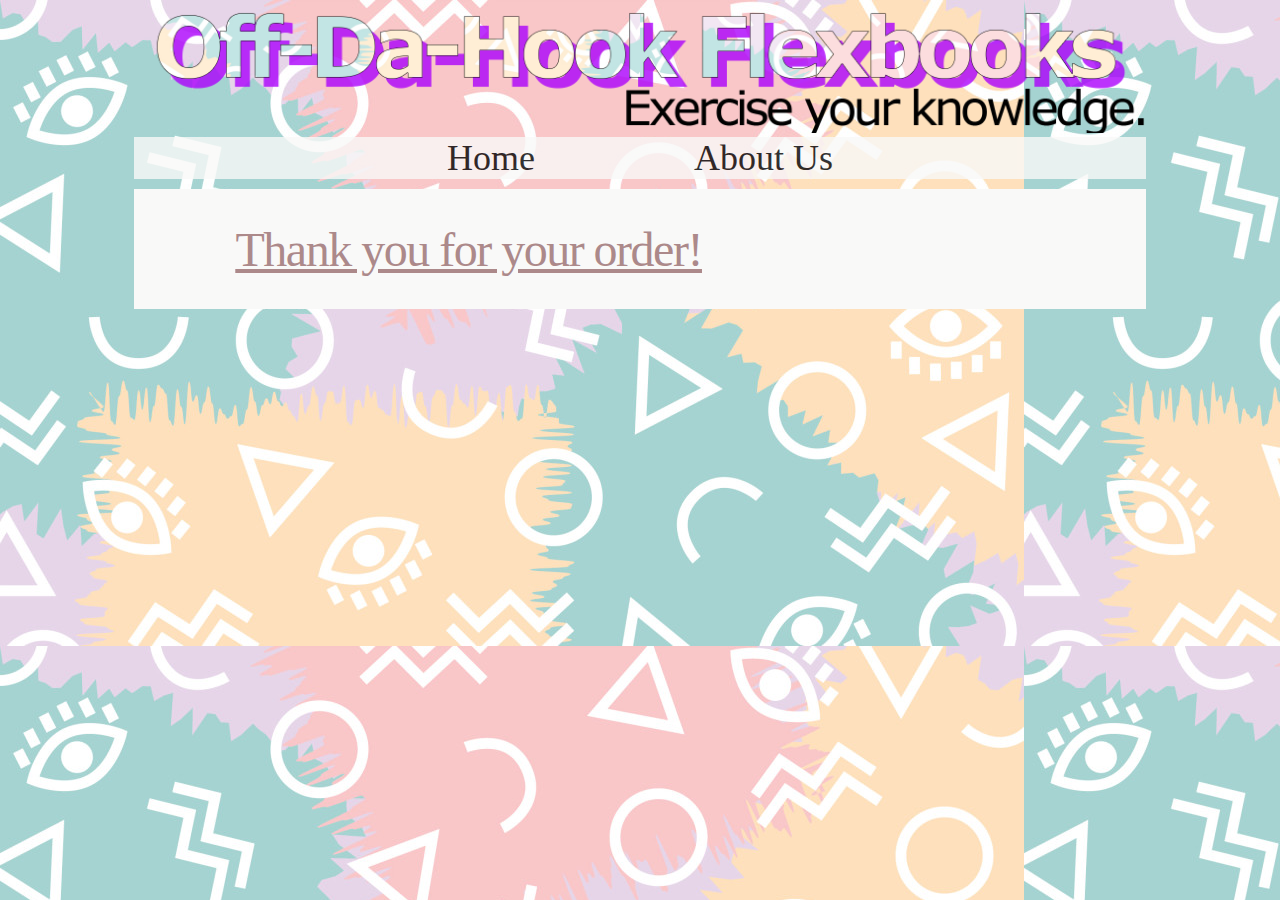
<file: FlexBooks Version 2/target/FlexBooksWebsite-1.0-SNAPSHOT/confirmation.html>
<!DOCTYPE html>
<html>
    <head>
            <title>Order Confirmation | Off-Da-Hook Flexbooks</title>
            <link href="root.css" rel="stylesheet" type="text/css">
            <link href="checkout.css" rel="stylesheet" type="text/css">
            <script src="file.js"></script>
    </head>
    <body class="background_image">
    <div align=center><img style="width:80%; border:none;" src="./images/topBanner.png"></div>
    <div class="top_menu">
      <a href="home">Home</a>
      <a href="aboutUs.html">About Us</a>
    </div>
    <div class="container1" style="display:flex; margin-top:10px;">
	<div class="grid">
            <h1 align="left"><u>Thank you for your order!</u></h1>
</html>
</file>
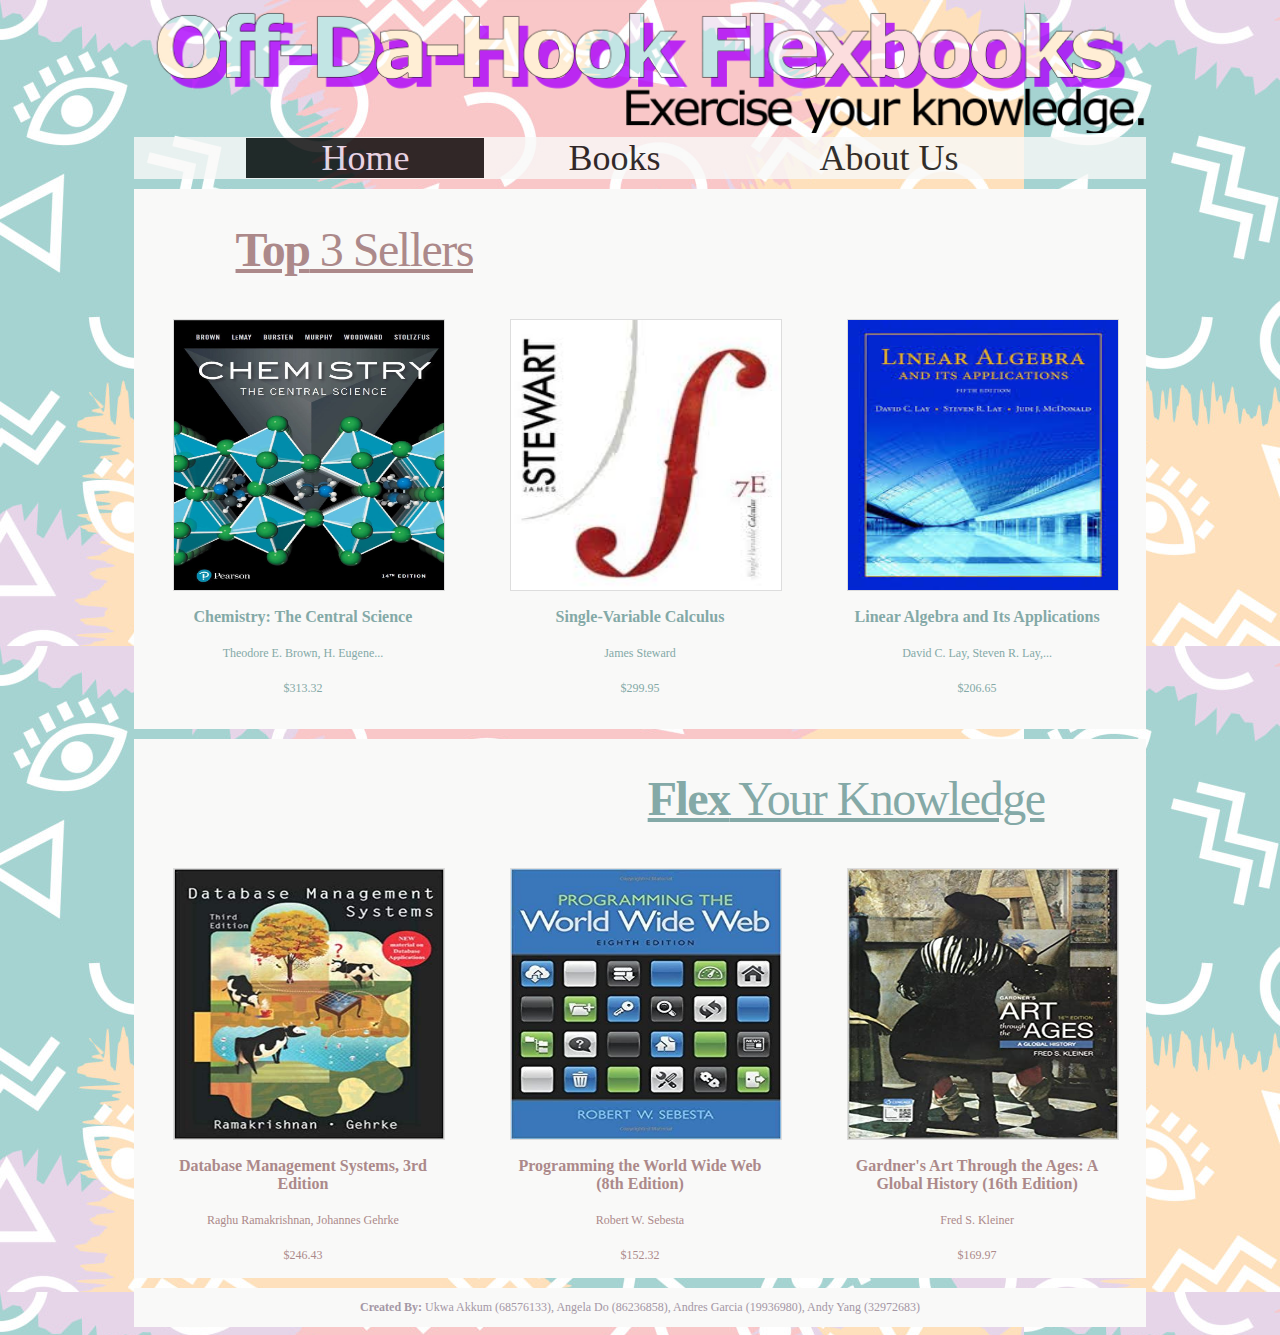
<file: FlexBooks Version 2/target/FlexBooksWebsite-1.0-SNAPSHOT/home.html>
<!DOCTYPE html>
<html>
<head>
	<title>Welcome to Off-Da-Hook Flexbooks</title>
	<link href="root.css" rel="stylesheet" type="text/css">
	<link href="home_aboutUs.css" rel="stylesheet" type="text/css">
	<script src="file.js"></script>
</head>
<body class="background_image">
<div align=center><img style="width:80%; border:none;" src="./images/topBanner.png"></div>
<div class="top_menu">
  <a class="current" href="home.html">Home</a>
  <div class="dropdown-books"><a href="buy.html">Books</a>
  		<div class="drop-categories">
				<form>
					<button type="submit" name="all" class="buy-button">All Books</button><br>
					<button type="submit" name="science" class="buy-button">Science</button><br>
					<button type="submit" name="math" class="buy-button">Math</button><br>
					<button type="submit" name="english" class="buy-button">English</button><br>
					<button type="submit" name="social_science" class="buy-button">Social Science</button><br>
					<button type="submit" name="CS" class="buy-button">Comp. Science</button>
					<button type="submit" name="art_music" class="buy-button">Art & Music</button>
				</form>
  		</div>
  </div>
  <a href="aboutUs.html">About Us</a>
</div>

<div class="container1" style="display:flex; margin-top:10px;">
	<div class="grid">
		<h1 align="left"><strong>Top</strong> 3 Sellers</h1>
		<div class="cell">
			<a id="2" href="./itempage.html" onclick="setVar(this.id)">
				<img class="zoom" src="./images/ChemistryTheCentralScience.jpg" alt="book", height="270" width="270">
			</a>
				<h2>Chemistry: The Central Science</h2>
				<h5>Theodore E. Brown, H. Eugene...</h5>
				<h5>$313.32</h5>
		</div>
		<div class="cell">
			<a id="3" href="./itempage.html" onclick="setVar(this.id)">
				<img class="zoom" src="./images/SingleVariableCalculus7thEdition.jpeg" alt="book", height="270" width="270">
			</a>
			<h2>Single-Variable Calculus</h2>
			<h5>James Steward</h5>
			<h5>$299.95</h5>
		</div>
		<div class="cell">
			<a id="4" href="./itempage.html" onclick="setVar(this.id)">
				<img class="zoom" src="./images/LinearAlgebraAndItsApplications.jpeg" alt="book", height="270" width="270">
			</a>
			<h2>Linear Algebra and Its Applications</h2>
			<h5>David C. Lay, Steven R. Lay,...</h5>
			<h5>$206.65</h5>
		</div>
	</div>
</div>

<div class="container2" style="display:flex; margin-top:10px;">
	<div class="grid">
		<h1 align="right"><strong>Flex</strong> Your Knowledge</h1>
		<div class="cell">
			<a id="14" href="./itempage.html" onclick="setVar(this.id)">
				<img class="zoom" src="./images/DatabaseManagementSystems.jpg" alt="book", height="270" width="270">
			</a>
				<h2>Database Management Systems, 3rd Edition</h2>
				<h5>Raghu Ramakrishnan, Johannes Gehrke</h5>
				<h5>$246.43</h5>
		</div>
		<div class="cell">
			<a id="12" href="./itempage.html" onclick="setVar(this.id)">
				<img class="zoom" src="./images/ProgrammingTheWorldWideWeb.jpg" alt="book", height="270" width="270">
			</a>
			<h2>Programming the World Wide Web (8th Edition)</h2>
			<h5>Robert W. Sebesta</h5>
			<h5>$152.32</h5>  
		</div>
		<div class="cell">
			<a id="16" href="./itempage.html" onclick="setVar(this.id)">
				<img class="zoom" src="./images/GardenersArtThroughTheAges.jpg" alt="book", height="270" width="270">
			</a>
			<h2>Gardner's Art Through the Ages: A Global History (16th Edition)</h2>
			<h5>Fred S. Kleiner</h5>
			<h5>$169.97</h5>
		</div>
	</div>
	</div>
</div>

<div class="container3" style="display:flex; margin-top:10px;">
	<div class="grid">
		<p><b>Created By:</b> Ukwa Akkum (68576133), Angela Do (86236858), Andres Garcia (19936980), Andy Yang (32972683)</p>
	</div>
</div>
</body>
</html>
</file>
<file: Flexbooks Version 1/root.css>
li.header {
  display: inline;
  font-size: 40px;
  margin: 30px;
}
</file>
<file: Flexbooks Version 1/home_aboutUs.css>
.background_image{
	background-image: url('background_image.jpg');
}

.top_menu {
	background-color:#f9f9f8;
	font-size:36px;
	font-family:Verdana;
	margin: 0 auto;
	width:80%;
	text-align:center;
	opacity:0.8;
}

.top_menu a {
	padding-right:75px;
	padding-left:75px;
	text-decoration:none;
	color:black;
	float:center;
	text-align:center;
}

.top_menu a.current {
	color:#e6d5e8;
	background-color:black;
}

.top_menu a:hover, button:hover{
	background-color:black;
	color:#fee0bc;
}


.dropdown-books {
	position:relative;
	display:inline-block;
}

.drop-categories {
	display:none;
	position:absolute;
}

.dropdown-books:hover .drop-categories {
	display:block;
	font-size:14px;
	left-margin:-25px;
	background-color:#f9f9f8;
}

.buy-button{
	width:100%;
	height:100%;
	background:none;
	font-size:15px;
	border:none;
	padding-right:75px;
	padding-left:75px;
	cursor: pointer;
}

/* home page css */
.cell {  /* Each textbook item along with it's info is inside a cell with this styling  */
	width:260px;
	height:400px;
	margin:10px;
	text-align:center;
}

.grid { /* This styling is for the div element that is storing all the textbook items  */
	background-color:#f9f9f8;
	display: flex;
	flex-direction: row;
	flex-wrap: wrap;
	justify-content: space-around;
	width:80%;
	margin-left:auto;
	margin-right:auto;
}

.container1 h1 {
	font-family:Garamond;
	letter-spacing:-1.5px;
	text-decoration:underline;
	color:#ac898a;
	font-weight:normal;
	width:80%;
	font-size:48px;
}

.container1 h2 {
	font-family:Garamond;
	font-weight:bold;
	color:#84a9a7;
	font-size:16px;
}

.container1 h5 {
	font-family:Verdana;
	font-weight:normal;
	font-size:12px;
	color:#84a9a7;
}

.container2 h1 {
	font-family:Garamond;
	letter-spacing:-1.5px;
	text-decoration:underline;
	color:#84a9a7;
	font-weight:normal;
	width:80%;
	font-size:48px;
}

.container2 h2 {
	font-family:Garamond;
	font-weight:bold;
	color:#ac898a;
	font-size:16px;
}

.container2 h5 {
	font-family:Verdana;
	font-weight:normal;
	font-size:12px;
	color:#ac898a;
}

.container3 p {
	color:#a497a5;
	font-family:Verdana;
	font-size:12px;
}

.container3 a {
	text-decoration:none;
	color:#a497a5;
}

.container3 a:hover {
	background-color:black;
	color:#fee0bc;
}

img {
	border:1px solid #ddd;
}

.zoom {   /*This, along with .zoom:hover are the one thats are doing the image zoom when the mouse hovers over it*/
  	transition: transform .2s;
}

.zoom:hover {
  	transform: scale(1.15);
}

/* about us page css */
.description-text td {
	text-align: justify;
	width: 1000px;
	font-family:Verdana;
	color:#ac898a;
	padding:20px;
}

.team-info td {
	text-align: center;
	padding: 20px;
	font-family:Verdana;
	color:#ac898a;
}

.team-info td img {
	align-content: center;
	width: 150px;
	height: 150px;
	border-radius: 50%;
}

li {
  display: inline;
  font-size: 40px;
  margin: 30px;
}
</file>
<file: Flexbooks Version 1/buy_item.css>
.background_image{
	background-image: url('background_image.jpg');
}

.top_menu {
	background-color:#f9f9f8;
	font-size:36px;
	font-family:Verdana;
	margin: 0 auto;
	width:80%;
	text-align:center;
	opacity:0.8;
}

.top_menu a {
	padding-right:75px;
	padding-left:75px;
	text-decoration:none;
	color:black;
	float:center;
	text-align:center;
}

.top_menu a.current {
	color:#e6d5e8;
	background-color:black;
}

.top_menu a:hover, button:hover{
	background-color:black;
	color:#fee0bc;
}


.dropdown-books {
	position:relative;
	display:inline-block;
}

.drop-categories {
	display:none;
	position:absolute;
}

.dropdown-books:hover .drop-categories {
	display:block;
	font-size:14px;
	left-margin:-25px;
	background-color:#f9f9f8;
}

.buy-button{
	width:100%;
	height:100%;
	background:none;
	font-size:15px;
	border:none;
	padding-right:75px;
	padding-left:75px;
	cursor: pointer;
}

.category-btn{
	font-size:24px;
	padding-left:20px!important;
	text-align:left;
}


/* buy page css */
.grid { /* This styling is for the div element that is storing all the textbook items  */
	margin-left:285px;
	margin-right:5px;
	display: flex;
	flex-direction: row;
	flex-wrap: wrap;
	justify-content: space-around;
	width:70%;
	background-color:#f9f9f8;
}

.grid h1 {
	font-family:Garamond;
	letter-spacing:-1.5px;
	text-decoration:underline;
	color:#ac898a;
	font-weight:normal;
	width:80%;
	font-size:48px;
}


.cell {  /* Each textbook item along with it's info is inside a cell with this styling  */
	width:300px;
	height:400px;
	margin:25px;
	text-align:center;
	border: 1px solid #ddd;
	padding-top:10px;

}

.cell img {
	border: 1px solid #ddd;
}

.cell h2 {
	font-family:Garamond;
	font-weight:bold;
	color:#ac898a;
	font-size:16px;
}

.cell h5 {
	font-family:Verdana;
	font-weight:normal;
	font-size:12px;
	color:#84a9a7;
}

.zoom {   /*This, along with .zoom:hover are the one thats are doing the image zoom when the mouse hovers over it*/
  	transition: transform .2s;
}

.zoom:hover {
  	transform: scale(1.15);
}

h5{
	height:10px;
	font-size: 20px
}

.background_image{
	background-image: url('background_image.jpg');
}

h1.title{
	font-size: 60px;
	text-align: center;
}

.categories_div{
	padding-top: -10px;
	flex-direction: column;
	background-color:#f9f9f8;
	width:275px;
	height:500px;
	margin-left:5px;
	margin-right:5px;
	opacity: 0.8;
	font-family:Verdana;
	float:left;
	display:flex;
	position:fixed;
}

.container{
	display:flex;
	margin-top:10px;
}

.indent {
  margin-left: 30px;
  font-size: 25px
}

.categories_title{
	margin-left:10px;
	font-size: 40px;
	font-family:Garamond;
	letter-spacing: -1px;
	text-decoration: underline;
	color:black;
	text-align: center;
}

.categories_div a{
	padding-left:10px;
	margin-left:10px;
	margin-bottom: -5px;
	font-size:24px;
	font-family:Verdana;
	text-decoration:none;
	color:black;
	display:block;
}

.categories_div a.current{
	background-color:black;
	color:#a497a5;
}

.categories_div a:hover{
	background-color:black;
	color:#fee0bc;
}

.text_shadow{
	text-shadow: 1px 1px 2px green, 0 0 25px blue, 0 0 5px red;
}

.box_shadow{
	text-shadow: 1px 1px 2px green, 0 0 25px blue, 0 0 5px red;

}

.book_category_title{
	text-align: center;
	font-size: 50px;
}

a.category:link {
  	text-decoration: none;
  	color: black;
	margin-left: 30px;
  	font-size: 25px
}

a.category:visited{
	color:black;
}


a.category:hover{
	color: white;
	text-decoration: underline;

}

a.category:active{
	color:red;
	text-decoration: underline;
}


/*item page*/

label{
	width:150px;
	display: inline-block;
	text-align:right;
	padding-bottom:10px;
	font-family:Verdana;
	color:#84a9a7;
	font-size:12px;
}
input{
	width:200px;
}

.purchase-button{
	font-size:16px;
	font-family:Verdana;
	width:200px;
	border:2px solid lightgrey;
}

select{
	width:150px;
}

.item-page-info { /* This styling is for the div element that is storing all the textbook items  */
	padding:10px;
	margin-left:285px;
	margin-right:5px;
	flex-direction: row;
	flex-wrap: wrap;
	justify-content: space-around;
	width:570px;
	background-color:#f9f9f8;

}

.item-page-info h2 {
	font-family:Garamond;
	letter-spacing:-1.5px;
	color:#ac898a;
	font-weight:normal;
	font-size:36px;
}

.item-page-info h3 {
	font-family:Verdana;
	font-weight:normal;
	font-size:12px;
	color:#84a9a7;
	margin-bottom: 5px;
	margin-left:50px;
}

.purchase-form { /* This styling is for the div element that is storing all the textbook items  */
	padding:10px;
	margin-left:10px;
	margin-right:5px;
	flex-direction: row;
	flex-wrap: wrap;
	justify-content: space-around;
	background-color:#f9f9f8;
	width:375px;
}

.purchase-form h1 {
	font-family:Garamond;
	letter-spacing:-1.5px;
	text-decoration:underline;
	color:#ac898a;
	font-weight:bold;
	width:80%;
	font-size:36px;
}

.purchase-form h2 {
	font-family:Verdana;
	font-weight:normal;
	font-size:12px;
	color:#84a9a7;
}

input::-webkit-outer-spin-button,
input::-webkit-inner-spin-button {
  -webkit-appearance: none;
  margin: 0;
}

/* Firefox */
input[type=number] {
  -moz-appearance: textfield;
}

li {
  display: inline;
  font-size: 40px;
  margin: 30px;
}
</file>
<file: FlexBooks Version 2/target/FlexBooksWebsite-1.0-SNAPSHOT/root.css>
li.header {
  display: inline;
  font-size: 40px;
  margin: 30px;
}
</file>
<file: FlexBooks Version 2/target/FlexBooksWebsite-1.0-SNAPSHOT/home_aboutUs.css>
.background_image{
	background-image: url('background_image.jpg');
}

.top_menu {
	background-color:#f9f9f8;
	font-size:36px;
	font-family:Verdana;
	margin: 0 auto;
	width:80%;
	text-align:center;
	opacity:0.8;
}

.top_menu a {
	padding-right:75px;
	padding-left:75px;
	text-decoration:none;
	color:black;
	float:center;
	text-align:center;
}

.top_menu a.current {
	color:#e6d5e8;
	background-color:black;
}

.top_menu a:hover, button:hover{
	background-color:black;
	color:#fee0bc;
}


.dropdown-books {
	position:relative;
	display:inline-block;
}

.drop-categories {
	display:none;
	position:absolute;
}

.dropdown-books:hover .drop-categories {
	display:block;
	font-size:14px;
	left-margin:-25px;
	background-color:#f9f9f8;
}

.buy-button{
	width:100%;
	height:100%;
	background:none;
	font-size:15px;
	border:none;
	padding-right:75px;
	padding-left:75px;
	cursor: pointer;
}

/* home page css */
.cell {  /* Each textbook item along with it's info is inside a cell with this styling  */
	width:260px;
	height:400px;
	margin:10px;
	text-align:center;
}

.grid { /* This styling is for the div element that is storing all the textbook items  */
	background-color:#f9f9f8;
	display: flex;
	flex-direction: row;
	flex-wrap: wrap;
	justify-content: space-around;
	width:80%;
	margin-left:auto;
	margin-right:auto;
}

.container1 h1 {
	font-family:Garamond;
	letter-spacing:-1.5px;
	text-decoration:underline;
	color:#ac898a;
	font-weight:normal;
	width:80%;
	font-size:48px;
}

.container1 h2 {
	font-family:Garamond;
	font-weight:bold;
	color:#84a9a7;
	font-size:16px;
}

.container1 h5 {
	font-family:Verdana;
	font-weight:normal;
	font-size:12px;
	color:#84a9a7;
}

.container2 h1 {
	font-family:Garamond;
	letter-spacing:-1.5px;
	text-decoration:underline;
	color:#84a9a7;
	font-weight:normal;
	width:80%;
	font-size:48px;
}

.container2 h2 {
	font-family:Garamond;
	font-weight:bold;
	color:#ac898a;
	font-size:16px;
}

.container2 h5 {
	font-family:Verdana;
	font-weight:normal;
	font-size:12px;
	color:#ac898a;
}

.container3 p {
	color:#a497a5;
	font-family:Verdana;
	font-size:12px;
}

.container3 a {
	text-decoration:none;
	color:#a497a5;
}

.container3 a:hover {
	background-color:black;
	color:#fee0bc;
}

img {
	border:1px solid #ddd;
}

.zoom {   /*This, along with .zoom:hover are the one thats are doing the image zoom when the mouse hovers over it*/
  	transition: transform .2s;
}

.zoom:hover {
  	transform: scale(1.15);
}

/* about us page css */
.description-text td {
	text-align: justify;
	width: 1000px;
	font-family:Verdana;
	color:#ac898a;
	padding:20px;
}

.team-info td {
	text-align: center;
	padding: 20px;
	font-family:Verdana;
	color:#ac898a;
}

.team-info td img {
	align-content: center;
	width: 150px;
	height: 150px;
	border-radius: 50%;
}

li {
  display: inline;
  font-size: 40px;
  margin: 30px;
}
</file>
<file: FlexBooks Version 2/target/FlexBooksWebsite-1.0-SNAPSHOT/buy_item.css>
/*
To change this license header, choose License Headers in Project Properties.
To change this template file, choose Tools | Templates
and open the template in the editor.
*/
/* 
    Created on : May 16, 2020, 12:37:29 PM
    Author     : asus
*/

.background_image{
	background-image: url('background_image.jpg');
}

.top_menu {
	background-color:#f9f9f8;
	font-size:36px;
	font-family:Verdana;
	margin: 0 auto;
	width:80%;
	text-align:center;
	opacity:0.8;
}

.top_menu a {
	padding-right:75px;
	padding-left:75px;
	text-decoration:none;
	color:black;
	float:center;
	text-align:center;
}

.top_menu a.current {
	color:#e6d5e8;
	background-color:black;
}

.top_menu a:hover, button:hover{
	background-color:black;
	color:#fee0bc;
}


.dropdown-books {
	position:relative;
	display:inline-block;
}

.drop-categories {
	display:none;
	position:absolute;
}

.dropdown-books:hover .drop-categories {
	display:block;
	font-size:14px;
	left-margin:-25px;
	background-color:#f9f9f8;
}

.buy-button{ 
	width:100%;
	height:50px;
	background:none;
	font-size:15px;
	border:none;
	padding-right:75px;
	padding-left:75px;
	cursor: pointer;
}

.category-btn{
	font-size:24px;
	padding-left:20px!important;
	text-align:left;
}


/* buy page css */
.grid { /* This styling is for the div element that is storing all the textbook items  */
	margin-left:285px;
	margin-right:5px;
	display: flex;
	flex-direction: row;
	flex-wrap: wrap;
	justify-content: space-around;
	width:70%;
	background-color:#f9f9f8;
}

.grid h1 {
	font-family:Garamond;
	letter-spacing:-1.5px;
	text-decoration:underline;
	color:#ac898a;
	font-weight:normal;
	width:80%;
	font-size:48px;
}


.cell {  /* Each textbook item along with it's info is inside a cell with this styling  */
	width:300px;
	height:400px;
	margin:25px;
	text-align:center;
	border: 1px solid #ddd;
	padding-top:10px;

}

.cell img {
	border: 1px solid #ddd;
}

.cell h2 {
	font-family:Garamond;
	font-weight:bold;
	color:#ac898a;
	font-size:16px;
}

.cell h5 {
	font-family:Verdana;
	font-weight:normal;
	font-size:12px;
	color:#84a9a7;
}

.zoom {   /*This, along with .zoom:hover are the one thats are doing the image zoom when the mouse hovers over it*/
  	transition: transform .2s;
}

.zoom:hover {
  	transform: scale(1.15);
}

h5{
	height:10px;
	font-size: 20px
}

.background_image{
	background-image: url('background_image.jpg');
}

h1.title{
	font-size: 60px;
	text-align: center;
}

.categories_div{
	display:flex;
	flex-direction: column;
	background-color:#f9f9f8;
	width:275px;
	height:500px;
	margin-left:5px;
	margin-right:5px;
	opacity: 0.8;
	font-family:Verdana;
	float:left;
	position:fixed;
}

.container{
	display:flex;
	margin-top:10px;
}

.indent {
  margin-left: 30px;
  font-size: 25px
}

.categories_title{
	margin-left:10px;
	font-size: 40px;
	font-family:Garamond;
	letter-spacing: -1px;
	text-decoration: underline;
	color:black;
	text-align: center;
}

.categories_div a{
	padding-left:10px;
	margin-left:10px;
	margin-bottom: -5px;
	font-size:24px;
	font-family:Verdana;
	text-decoration:none;
	color:black;
	display:block;
}

.categories_div a.current{
	background-color:black;
	color:#a497a5;
}

.categories_div a:hover{
	background-color:black;
	color:#fee0bc;
}

.text_shadow{
	text-shadow: 1px 1px 2px green, 0 0 25px blue, 0 0 5px red;
}

.box_shadow{
	text-shadow: 1px 1px 2px green, 0 0 25px blue, 0 0 5px red;

}

.book_category_title{
	text-align: center;
	font-size: 50px;
}

a.category:link {
  	text-decoration: none;
  	color: black;
	margin-left: 30px;
  	font-size: 25px
}

a.category:visited{
	color:black;
}


a.category:hover{
	color: white;
	text-decoration: underline;

}

a.category:active{
	color:red;
	text-decoration: underline;
}


/*item page*/

label{
	width:150px;
	display: inline-block;
	text-align:right;
	padding-bottom:10px;
	font-family:Verdana;
	color:#84a9a7;
	font-size:12px;
}
input{
	width:200px;
}

.purchase-button{
	font-size:16px;
	font-family:Verdana;
	width:200px;
	border:2px solid lightgrey;
}

select{
	width:150px;
}

.item-page-info { /* This styling is for the div element that is storing all the textbook items  */
	padding:10px;
	margin-left:285px;
	margin-right:5px;
	flex-direction: row;
	flex-wrap: wrap;
	justify-content: space-around;
	width:570px;
	background-color:#f9f9f8;

}

.item-page-info h2 {
	font-family:Garamond;
	letter-spacing:-1.5px;
	color:#ac898a;
	font-weight:normal;
	font-size:36px;
}

.item-page-info h3 {
	font-family:Verdana;
	font-weight:normal;
	font-size:12px;
	color:#84a9a7;
	margin-bottom: 5px;
	margin-left:50px;
}

.purchase-form { /* This styling is for the div element that is storing all the textbook items  */
	padding:10px;
	margin-left:10px;
	margin-right:5px;
	flex-direction: row;
	flex-wrap: wrap;
	justify-content: space-around;
	background-color:#f9f9f8;
	width:375px;
}

.purchase-form h1 {
	font-family:Garamond;
	letter-spacing:-1.5px;
	text-decoration:underline;
	color:#ac898a;
	font-weight:bold;
	width:80%;
	font-size:36px;
}

.purchase-form h2 {
	font-family:Verdana;
	font-weight:normal;
	font-size:12px;
	color:#84a9a7;
}

input::-webkit-outer-spin-button,
input::-webkit-inner-spin-button {
  -webkit-appearance: none;
  margin: 0;
}

/* Firefox */
input[type=number] {
  -moz-appearance: textfield;
}

li {
  display: inline;
  font-size: 40px;
  margin: 30px;
}
</file>
<file: FlexBooks Version 2/target/FlexBooksWebsite-1.0-SNAPSHOT/checkout.css>
.background_image{
	background-image: url('background_image.jpg');
}

.top_menu {
	background-color:#f9f9f8;
	font-size:36px;
	font-family:Verdana;
	margin: 0 auto;
	width:80%;
	text-align:center;
	opacity:0.8;
}

.top_menu a {
	padding-right:75px;
	padding-left:75px;
	text-decoration:none;
	color:black;
	float:center;
	text-align:center;
}

.top_menu a.current {
	color:#e6d5e8;
	background-color:black;
}

.top_menu a:hover, button:hover{
	background-color:black;
	color:#fee0bc;
}


.dropdown-books {
	position:relative;
	display:inline-block;
}

.drop-categories {
	display:none;
	position:absolute;
}

.dropdown-books:hover .drop-categories {
	display:block;
	font-size:14px;
	left-margin:-25px;
	background-color:#f9f9f8;
}

.buy-button{
	width:100%;
	height:100%;
	background:none;
	font-size:15px;
	border:none;
	padding-right:75px;
	padding-left:75px;
	cursor: pointer;
}

/* checkout css */

/* Create two equal columns that floats next to each other */
.column {
  float: left;
  width: 350px;
  height: 300px;
  padding: 10px;
  background:white;
}

/* Clear floats after the columns */
.row:after {
  content: "";
  display: table;
  clear: both;
  background:white;
  width:80%;
  border: 2px solid #f9f9f8;
}

/* Responsive layout - makes the two columns stack on top of each other instead of next to each other */
@media screen and (max-width: 600px) {
  .column {
    width: 100%;
  }
}

.cell {  /* Each textbook item along with it's info is inside a cell with this styling  */
	width:260px;
	height:400px;
	margin:10px;
	text-align:center;
}

.grid { /* This styling is for the div element that is storing all the textbook items  */
	background-color:#f9f9f8;
	display: flex;
	flex-direction: row;
	flex-wrap: wrap;
	justify-content: space-around;
	width:80%;
	margin-left:auto;
	margin-right:auto;
} 

.container1 h1 {
	font-family:Garamond;
	letter-spacing:-1.5px;
	text-decoration:underline;
	color:#ac898a;
	font-weight:normal;
	width:80%;
	font-size:48px;
}

.container1 h2 {
	font-family:Garamond;
	font-weight:bold;
	color:#84a9a7;
	font-size:16px;
}

.container1 h5 {
	font-family:Verdana;
	font-weight:normal;
	font-size:12px;
	color:#84a9a7;
}

.container2 h1 {
	font-family:Garamond;
	letter-spacing:-1.5px;
	text-decoration:underline;
	color:#84a9a7;
	font-weight:normal;
	width:80%;
	font-size:48px;
}

.container2 h2 {
	font-family:Garamond;
	font-weight:bold;
	color:#ac898a;
	font-size:16px;
}

.container2 h5 {
	font-family:Verdana;
	font-weight:normal;
	font-size:12px;
	color:#ac898a;
}

.container3 p {
	color:#a497a5;
	font-family:Verdana;
	font-size:12px;
}

.container3 a {
	text-decoration:none;
	color:#a497a5;
}

.container3 a:hover {
	background-color:black;
	color:#fee0bc;
}

img {
	border:1px solid #ddd;
}

.zoom {   /*This, along with .zoom:hover are the one thats are doing the image zoom when the mouse hovers over it*/
  	transition: transform .2s;
}

.zoom:hover {
  	transform: scale(1.15);
}

/*purchase form*/
.purchase-form { /* This styling is for the div element that is storing all the textbook items  */
	padding:10px;
	margin-left:10px;
	margin-right:5px;
	flex-direction: row;
	flex-wrap: wrap;
	justify-content: space-around;
	background-color:#f9f9f8;
	width:375px;
}

.purchase-form h1 {
	font-family:Garamond;
	letter-spacing:-1.5px;
	text-decoration:underline;
	color:#ac898a;
	font-weight:bold;
	width:80%;
	font-size:36px;
}

.purchase-form h2 {
	font-family:Verdana;
	font-weight:normal;
	font-size:12px;
	color:#84a9a7;
}

.purchase-button{
	font-size:16px;
	font-family:Verdana;
	width:200px;
	border:2px solid lightgrey;
}


input::-webkit-outer-spin-button,
input::-webkit-inner-spin-button {
  -webkit-appearance: none;
  margin: 0;
}

/* Firefox */
input[type=number] {
  -moz-appearance: textfield;
}

li {
  display: inline;
  font-size: 40px;
  margin: 30px;
}
</file>
